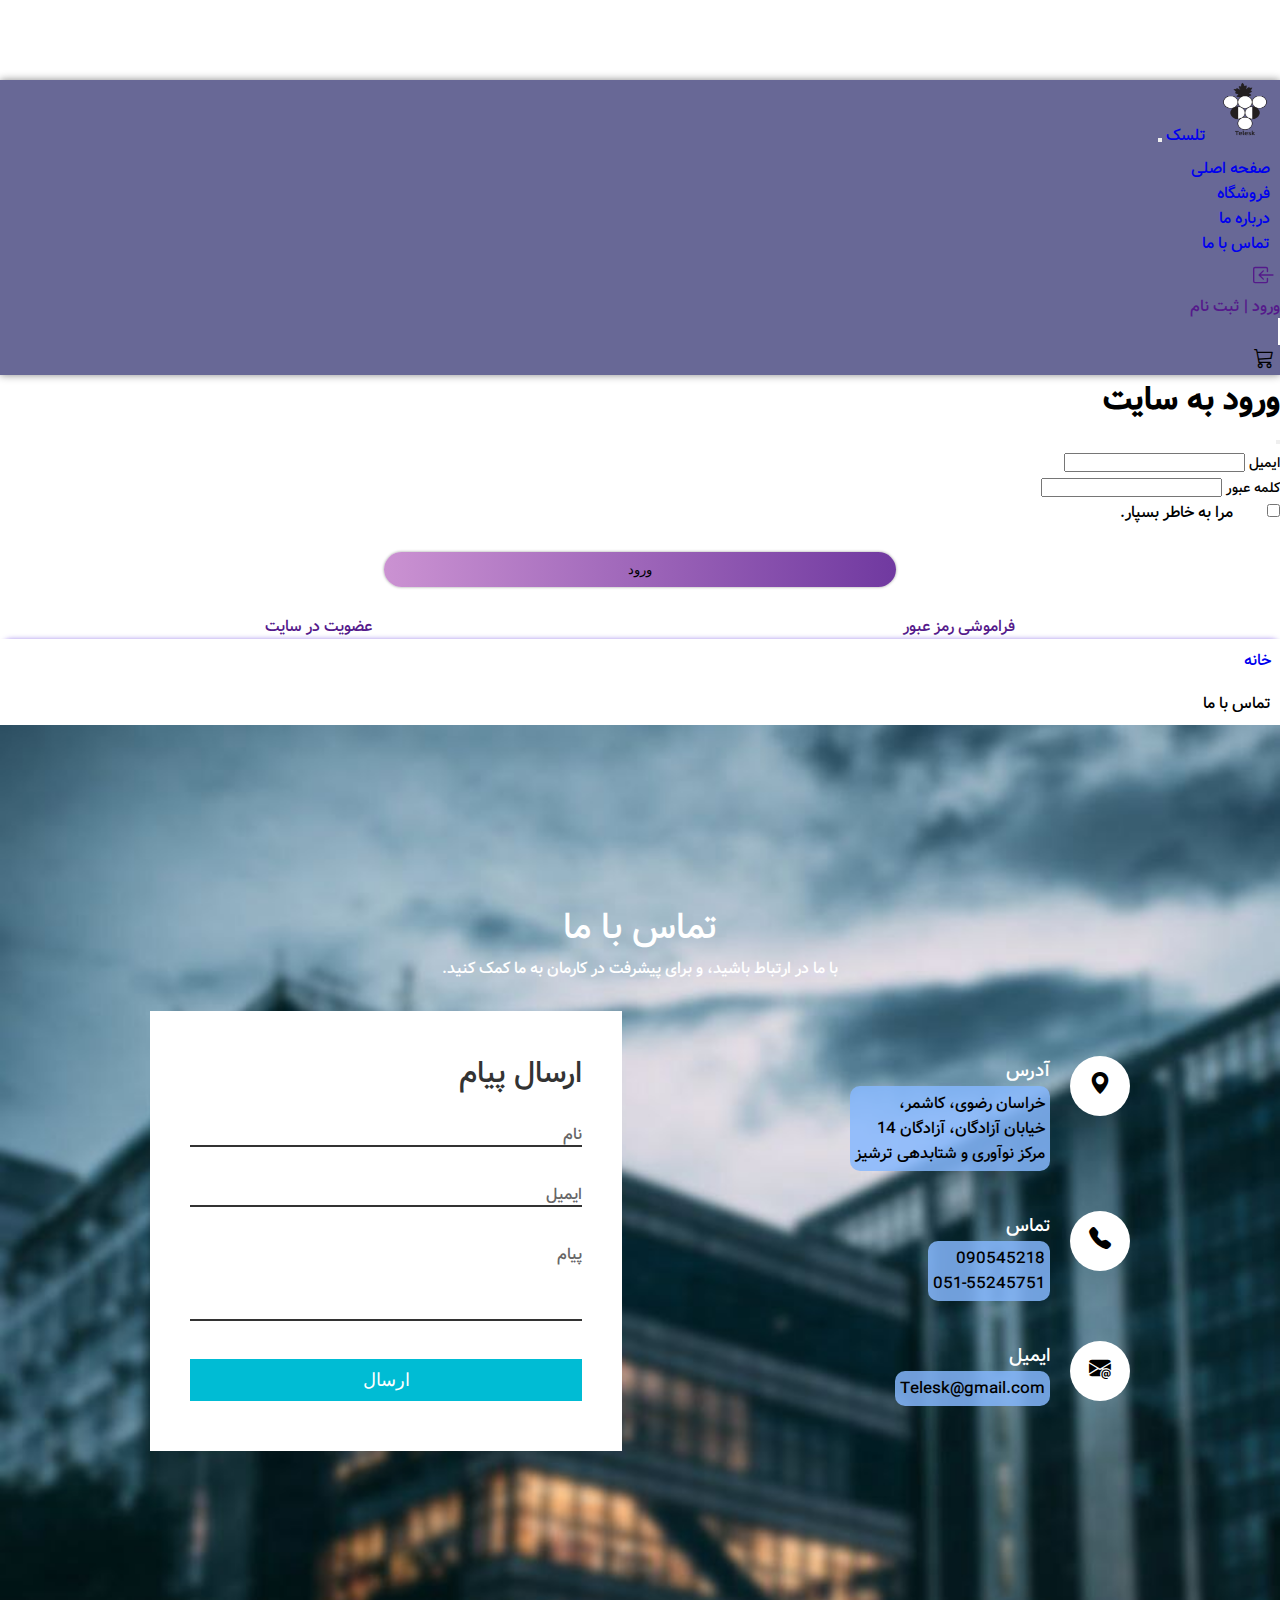
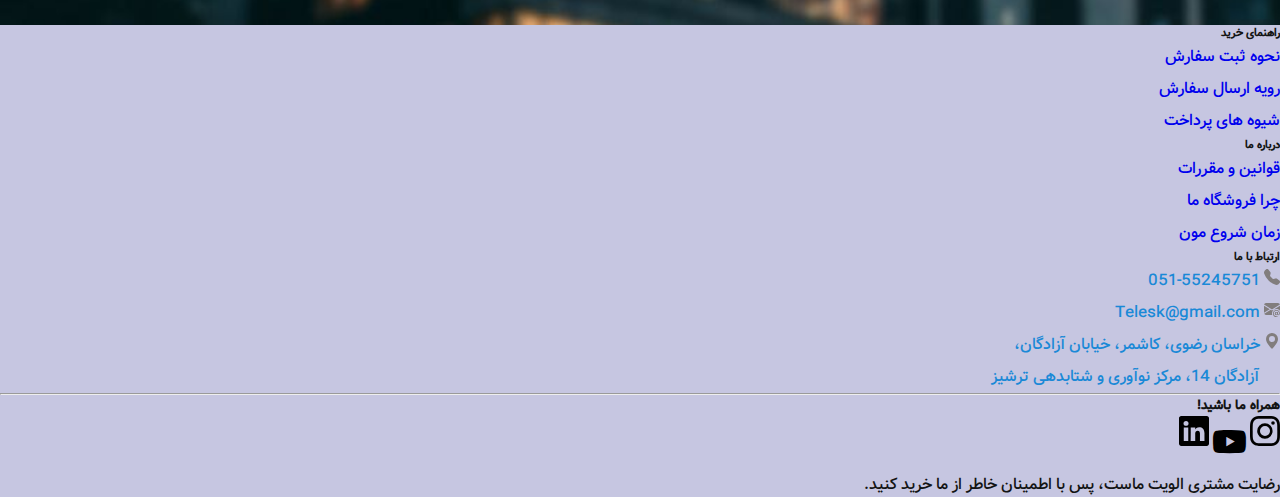
<file: contactform.html>
<!DOCTYPE html>
<html lang="en">
<head>
    <meta charset="UTF-8">
    <meta name="viewport" content="width=device-width, initial-scale=1.0">
    <title>تلسک - تماس با ما</title>
    <link rel="icon" type="image/x-icon" href="./img/favicon.ico">
    <link rel="stylesheet" href="./style/allstyle.css">
    <link rel="stylesheet" href="./style/login-form-modal.css">
    <link rel="stylesheet" href="./style/product-breadcrumb.css">
    <link rel="stylesheet" href="./style/contactform.css">
    
    <link href="https://cdn.jsdelivr.net/npm/bootstrap@5.3.2/dist/css/bootstrap.min.css"
    rel="stylesheet"
    integrity="sha384-T3c6CoIi6uLrA9TneNEoa7RxnatzjcDSCmG1MXxSR1GAsXEV/Dwwykc2MPK8M2HN"
    crossorigin="anonymous">

    <link rel="stylesheet"
    href="https://cdn.jsdelivr.net/npm/bootstrap-icons@1.11.1/font/bootstrap-icons.css">
</head>
<body>
  <!--header begin-->
  <header>
    <nav class="navbar fixed-top navbar-dark navbar-expand-lg scroll text-white">
      <div class="container-fluid">
        <img src="/img/logo-telesk.png" alt="" width="70px" height="60px">
        <a class="navbar-brand" href="#">تلسک</a>
        <button class="navbar-toggler" type="button" data-bs-toggle="collapse" data-bs-target="#navbarSupportedContent" aria-controls="navbarSupportedContent" aria-expanded="false" aria-label="Toggle navigation">
          <span class="navbar-toggler-icon"></span>
        </button>
        <div class="collapse navbar-collapse" id="navbarSupportedContent">
          <ul class="navbar-nav me-auto mb-2 mb-lg-0">
            <li class="nav-item">
              <a class="nav-link active text-white" aria-current="page" href="./index.html">صفحه اصلی</a>
            </li>
            <li class="nav-item">
              <a class="nav-link text-white" href="/store.html">فروشگاه</a>
            </li>
            <li class="nav-item">
              <a href="#" class="nav-link text-white">درباره ما</a>
            </li>
            <li class="nav-item">
              <a href="./contactform.html" class="nav-link text-white" aria-disabled="true">تماس با ما</a>
            </li>
          </ul>
  
          <div class="d-flex ai-center js-end">
            <!-- --- شروع ورود به سایت --- -->
            <a href="" class="btn text-white d-flex" data-bs-toggle="modal" data-bs-target="#login-form" id="login-peson">
              <div class="d-flex ai-center js-center relative grow-1 justify-content-center align-items-center">
                <div class="d-flex ml-2 my-1">
                  <svg xmlns="http://www.w3.org/2000/svg" width="22" height="22" fill="currentColor" class="bi bi-box-arrow-in-left" viewBox="0 0 16 16">
                    <path fill-rule="evenodd" d="M10 3.5a.5.5 0 0 0-.5-.5h-8a.5.5 0 0 0-.5.5v9a.5.5 0 0 0 .5.5h8a.5.5 0 0 0 .5-.5v-2a.5.5 0 0 1 1 0v2A1.5 1.5 0 0 1 9.5 14h-8A1.5 1.5 0 0 1 0 12.5v-9A1.5 1.5 0 0 1 1.5 2h8A1.5 1.5 0 0 1 11 3.5v2a.5.5 0 0 1-1 0v-2z"/>
                    <path fill-rule="evenodd" d="M4.146 8.354a.5.5 0 0 1 0-.708l3-3a.5.5 0 1 1 .708.708L5.707 7.5H14.5a.5.5 0 0 1 0 1H5.707l2.147 2.146a.5.5 0 0 1-.708.708l-3-3z"/>
                  </svg>
                </div>
                <div >ورود | ثبت نام</div>
              </div>
            </a>
            <!-- --- پایان ورود به سایت --- -->
            <!-- --- شروع پروفایل ---- -->
            <!-- <div class="my-2">
              <span class="bi bi-person-circle" style="font-size: 21px; vertical-align: -4px;"></span><span class="mx-2">زهرا قاسمیان</span>
            </div> -->
            <!-- --- پایان پروفایل ---- -->
            <span class="mx-3 hidden styles_line"></span>
            <div class="pos-relative d-flex flex-column">
              <i class="bi bi-cart3 border " id="cart-icon"></i>
            </div>
          </div> 
        </div>
      </div>
    </nav>
  
  <!-- Modal begin-->
  <div class="modal fade" id="login-form" tabindex="-1">
    <div class="modal-dialog modal-dialog-centered">
      <div class="modal-content">
        <div class="modal-header border border-0">
          <h1 class="modal-title fs-5" id="exampleModalLabel">ورود به سایت</h1>
          <button type="button" class="btn-close m-lg-0" data-bs-dismiss="modal"></button>
        </div>
        <div class="modal-body">
          <form>
            <div class="mb-3">
              <label for="exampleInputEmail1" class="form-label">ایمیل</label>
              <input type="email" class="form-control form-control-sm" id="exampleInputEmail1">
              <!-- <div id="emailHelp" class="form-text">We'll never share your email with anyone else.</div> -->
            </div>
            <div class="mb-3">
              <label for="exampleInputPassword1" class="form-label">کلمه عبور</label>
              <input type="password" class="form-control form-control-sm" id="exampleInputPassword1">
            </div>
            <div class="mb-3 form-check">
              <input type="checkbox" class="form-check-input" id="exampleCheck1">
              <label class="form-check-label" for="exampleCheck1">مرا به خاطر بسپار.</label>
            </div>
            <button type="submit" class="btn btn-success btn-sm btn-block mt-5">ورود</button>
          </form>
        </div>
        <div class="modal-footer ">
          <a href="">فراموشی رمز عبور</a>
          <a href="">عضویت در سایت</a>
          <!-- <button type="button" class="btn btn-secondary" data-bs-dismiss="modal">Close</button>
          <button type="button" class="btn btn-primary">Save changes</button> -->
        </div>
      </div>
    </div>
  </div>
  <!--modal end-->
  </header>
  <!--header end-->

  <!-- navbar-addres -->
  <div class="container my-5">
  <div class="row">
    <div class="col-sm-12">
      <nav style="--bs-breadcrumb-divider: '>';" aria-label="breadcrumb" class="navbar_address">
        <ol class="breadcrumb custom-breadcrumb">
          <li class="breadcrumb-item px-2"><a href="./index.html" class="px-0">خانه</a></li>
          <li class="breadcrumb-item active px-0" id="icon_breadcrumb" aria-current="page">تماس با ما</li>
        </ol>
      </nav>
    </div>
  </div>
  </div>

  <!-- section contact-form begin -->
  <section class="contact">
    <div class="content">
      <h2>تماس با ما</h2>
      <p>با ما در ارتباط باشید، و برای پیشرفت در کارمان به ما کمک کنید.</p>
    </div>
    <div class="container container-contact">
      <div class="contactInfo">
        <!-- address -->
        <div class="box">
          <div class="icon"><i class="bi bi-geo-alt-fill"></i></div>
          <div class="text">
            <h3>آدرس</h3>
            <p>خراسان رضوی، کاشمر، <br>خیابان آزادگان، آزادگان 14 <br>مرکز نوآوری و شتابدهی ترشیز</p>
          </div>
        </div>
        <!-- phone -->
        <div class="box">
          <div class="icon"><i class="bi bi-telephone-fill"></i></div>
          <div class="text">
            <h3>تماس</h3>
            <p>090545218 <br>051-55245751</p>
          </div>
        </div>
        <!-- email -->
        <div class="box">
          <div class="icon"><i class="bi bi-envelope-at-fill"></i></div>
          <div class="text">
            <h3>ایمیل</h3>
            <p>Telesk@gmail.com</p>
          </div>
        </div>
      </div>
      
      <div class="contactForm">
        <form action="">
          <h2>ارسال پیام</h2>
          <div class="inputBox">
            <input type="text" name="" required = 'required'>
            <span>نام</span>
          </div>

          <div class="inputBox">
            <input type="email" name="" required = 'required'>
            <span>ایمیل</span>
          </div>

          <div class="inputBox">
            <textarea name="" id="" cols="7" rows="4" required = 'required'></textarea>
            <span>پیام</span>
          </div>

          <div class="inputBox">
            <input type="submit" value="ارسال">
          </div>
        </form>
      </div>
    </div>
  </section>
  <!-- section contact-form end -->


  <!-- Footer Section Begin -->
  <footer class="footer mt-5 overflow-hidden" style="color: rgb(19, 20, 20); background-color: rgb(198, 198, 225);">
    <div class="container ">
        <div class="row pt-5">
            
            <div class="col-md-3 col-sm-6">
                <div class="footer__widget" id="footer"  >
                    <h6>راهنمای خرید</h6>
                    <ul>
                        <li><a href="#">نحوه ثبت سفارش</a></li>
                        <li><a href="#">رویه ارسال سفارش</a></li>
                        <li><a href="#">شیوه های پرداخت</a></li>
                        
                    </ul>
                </div>
            </div>
  
            <div class="col-md-3 col-sm-6">
              <div class="footer__widget" id="footer"  >
                  <h6>درباره ما</h6>
                  <ul>
                      <li><a href="#">قوانین و مقررات</a></li>
                      <li><a href="#">چرا فروشگاه ما</a></li>
                      <li><a href="#">زمان شروع مون</a></li>
                      
                  </ul>
              </div>
            </div>
  
          <div class="col-md-3 col-sm-6" id="ertebat">
            <div class="footer__widget" id="footer"  >
                <h6>ارتباط با ما</h6>
                <ul>
                    
  
                    <li class="phon">
                      <div class="location_phon_email">
                        <svg xmlns="http://www.w3.org/2000/svg" width="16" height="16" fill="currentColor" class="bi bi-telephone-fill color_icon" viewBox="0 0 16 16">
                          <path fill-rule="evenodd" d="M1.885.511a1.745 1.745 0 0 1 2.61.163L6.29 2.98c.329.423.445.974.315 1.494l-.547 2.19a.678.678 0 0 0 .178.643l2.457 2.457a.678.678 0 0 0 .644.178l2.189-.547a1.745 1.745 0 0 1 1.494.315l2.306 1.794c.829.645.905 1.87.163 2.611l-1.034 1.034c-.74.74-1.846 1.065-2.877.702a18.634 18.634 0 0 1-7.01-4.42 18.634 18.634 0 0 1-4.42-7.009c-.362-1.03-.037-2.137.703-2.877L1.885.511z"/>
                        </svg>
                        051-55245751
                      </div>
                    </li>
  
                    <li class="email">
                      <div class="location_phon_email">
                        <svg xmlns="http://www.w3.org/2000/svg" width="16" height="16" fill="currentColor" class="bi bi-envelope-at-fill color_icon" viewBox="0 0 16 16">
                          <path d="M2 2A2 2 0 0 0 .05 3.555L8 8.414l7.95-4.859A2 2 0 0 0 14 2H2Zm-2 9.8V4.698l5.803 3.546L0 11.801Zm6.761-2.97-6.57 4.026A2 2 0 0 0 2 14h6.256A4.493 4.493 0 0 1 8 12.5a4.49 4.49 0 0 1 1.606-3.446l-.367-.225L8 9.586l-1.239-.757ZM16 9.671V4.697l-5.803 3.546.338.208A4.482 4.482 0 0 1 12.5 8c1.414 0 2.675.652 3.5 1.671Z"/>
                          <path d="M15.834 12.244c0 1.168-.577 2.025-1.587 2.025-.503 0-1.002-.228-1.12-.648h-.043c-.118.416-.543.643-1.015.643-.77 0-1.259-.542-1.259-1.434v-.529c0-.844.481-1.4 1.26-1.4.585 0 .87.333.953.63h.03v-.568h.905v2.19c0 .272.18.42.411.42.315 0 .639-.415.639-1.39v-.118c0-1.277-.95-2.326-2.484-2.326h-.04c-1.582 0-2.64 1.067-2.64 2.724v.157c0 1.867 1.237 2.654 2.57 2.654h.045c.507 0 .935-.07 1.18-.18v.731c-.219.1-.643.175-1.237.175h-.044C10.438 16 9 14.82 9 12.646v-.214C9 10.36 10.421 9 12.485 9h.035c2.12 0 3.314 1.43 3.314 3.034v.21Zm-4.04.21v.227c0 .586.227.8.581.8.31 0 .564-.17.564-.743v-.367c0-.516-.275-.708-.572-.708-.346 0-.573.245-.573.791Z"/>
                        </svg>
                        Telesk@gmail.com
                      </div>
                    </li>
  
                    <li class="list_loction">
                      <div class="location_phon_email">
                        <svg xmlns="http://www.w3.org/2000/svg" width="16" height="16" fill="currentColor" class="bi bi-geo-alt-fill color_icon" viewBox="0 0 16 16">
                          <path d="M8 16s6-5.686 6-10A6 6 0 0 0 2 6c0 4.314 6 10 6 10zm0-7a3 3 0 1 1 0-6 3 3 0 0 1 0 6z"/>
                        </svg>
                          خراسان رضوی، کاشمر، خیابان آزادگان،
                          <p id="address"> آزادگان 14، مرکز نوآوری و شتابدهی ترشیز</p>
                      </div>
                    </li>
  
                    
                </ul>
            </div>
          </div>
        </div>
        <hr>
        
        <div class="row">
            <div class="col-lg-12 text-center m-3 text-align-center">
              <h5> همراه ما باشید!</h5>
                <div class="footer-logo p-2">
                  <!--instagram-->
                  <a href="#" style="color: black;">
                    <svg xmlns="http://www.w3.org/2000/svg" width="30" height="30" fill="currentColor" class="bi bi-instagram" viewBox="0 0 16 16">
                    <path d="M8 0C5.829 0 5.556.01 4.703.048 3.85.088 3.269.222 2.76.42a3.917 3.917 0 0 0-1.417.923A3.927 3.927 0 0 0 .42 2.76C.222 3.268.087 3.85.048 4.7.01 5.555 0 5.827 0 8.001c0 2.172.01 2.444.048 3.297.04.852.174 1.433.372 1.942.205.526.478.972.923 1.417.444.445.89.719 1.416.923.51.198 1.09.333 1.942.372C5.555 15.99 5.827 16 8 16s2.444-.01 3.298-.048c.851-.04 1.434-.174 1.943-.372a3.916 3.916 0 0 0 1.416-.923c.445-.445.718-.891.923-1.417.197-.509.332-1.09.372-1.942C15.99 10.445 16 10.173 16 8s-.01-2.445-.048-3.299c-.04-.851-.175-1.433-.372-1.941a3.926 3.926 0 0 0-.923-1.417A3.911 3.911 0 0 0 13.24.42c-.51-.198-1.092-.333-1.943-.372C10.443.01 10.172 0 7.998 0h.003zm-.717 1.442h.718c2.136 0 2.389.007 3.232.046.78.035 1.204.166 1.486.275.373.145.64.319.92.599.28.28.453.546.598.92.11.281.24.705.275 1.485.039.843.047 1.096.047 3.231s-.008 2.389-.047 3.232c-.035.78-.166 1.203-.275 1.485a2.47 2.47 0 0 1-.599.919c-.28.28-.546.453-.92.598-.28.11-.704.24-1.485.276-.843.038-1.096.047-3.232.047s-2.39-.009-3.233-.047c-.78-.036-1.203-.166-1.485-.276a2.478 2.478 0 0 1-.92-.598 2.48 2.48 0 0 1-.6-.92c-.109-.281-.24-.705-.275-1.485-.038-.843-.046-1.096-.046-3.233 0-2.136.008-2.388.046-3.231.036-.78.166-1.204.276-1.486.145-.373.319-.64.599-.92.28-.28.546-.453.92-.598.282-.11.705-.24 1.485-.276.738-.034 1.024-.044 2.515-.045v.002zm4.988 1.328a.96.96 0 1 0 0 1.92.96.96 0 0 0 0-1.92zm-4.27 1.122a4.109 4.109 0 1 0 0 8.217 4.109 4.109 0 0 0 0-8.217zm0 1.441a2.667 2.667 0 1 1 0 5.334 2.667 2.667 0 0 1 0-5.334z"/>
                  </svg>
                </a>
  
                  <!--youtube-->
                  <a href="#" class="mx-3" style="color: black;">
                    <i class="bi bi-youtube" style="font-size: 33px;"></i>
                </a>
                
                
                  <!--linkdin-->
                  <a href="#" style="color: black;">
                  <svg xmlns="http://www.w3.org/2000/svg" width="30" height="30" fill="currentColor" class="bi bi-linkedin" viewBox="0 0 16 16">
                    <path d="M0 1.146C0 .513.526 0 1.175 0h13.65C15.474 0 16 .513 16 1.146v13.708c0 .633-.526 1.146-1.175 1.146H1.175C.526 16 0 15.487 0 14.854V1.146zm4.943 12.248V6.169H2.542v7.225h2.401zm-1.2-8.212c.837 0 1.358-.554 1.358-1.248-.015-.709-.52-1.248-1.342-1.248-.822 0-1.359.54-1.359 1.248 0 .694.521 1.248 1.327 1.248h.016zm4.908 8.212V9.359c0-.216.016-.432.08-.586.173-.431.568-.878 1.232-.878.869 0 1.216.662 1.216 1.634v3.865h2.401V9.25c0-2.22-1.184-3.252-2.764-3.252-1.274 0-1.845.7-2.165 1.193v.025h-.016a5.54 5.54 0 0 1 .016-.025V6.169h-2.4c.03.678 0 7.225 0 7.225h2.4z"/>
                  </svg>
                </a>
  
                    <p class="pt-3 pb-0"> رضایت مشتری الویت ماست، پس با اطمینان خاطر از ما خرید کنید.</p>
                </div>
            </div>
        </div>  
    </div>
    </footer>
    <!-- Footer Section End -->

  <!-- script begin -->
  <script src="https://cdn.jsdelivr.net/npm/bootstrap@5.3.2/dist/js/bootstrap.bundle.min.js" integrity="sha384-C6RzsynM9kWDrMNeT87bh95OGNyZPhcTNXj1NW7RuBCsyN/o0jlpcV8Qyq46cDfL" crossorigin="anonymous">
  </script>

  <script src="https://cdn.jsdelivr.net/npm/@popperjs/core@2.11.8/dist/umd/popper.min.js" integrity="sha384-I7E8VVD/ismYTF4hNIPjVp/Zjvgyol6VFvRkX/vR+Vc4jQkC+hVqc2pM8ODewa9r" crossorigin="anonymous">
  </script>
  <!-- script end -->
</body>
</html>
</file>
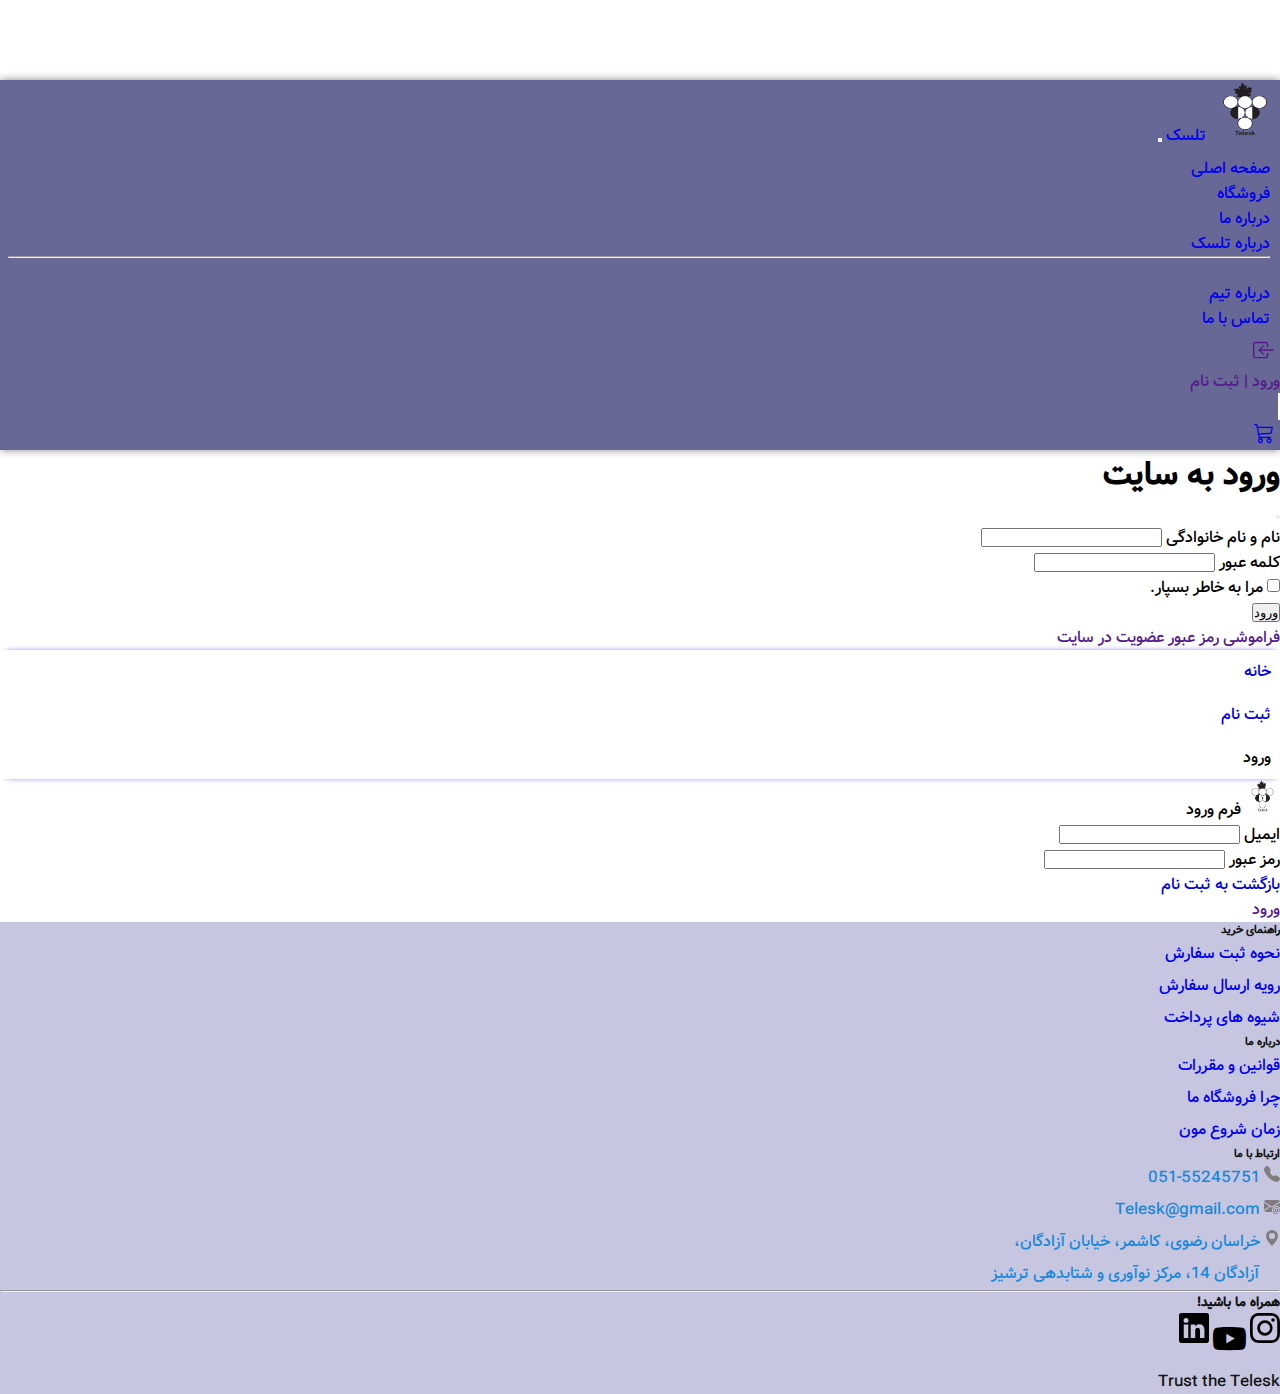
<file: loginPage.html>
<!DOCTYPE html>
<html lang="fa" dir="rtl">
<head>
    <meta charset="UTF-8">
    <meta name="viewport" content="width=device-width, initial-scale=1.0">
    <title>تلسک - ثبت نام</title>
    <link rel="icon" type="image/x-icon" href="./img/favicon.ico">

    <link rel="stylesheet" href="./style/allstyle.css">
    <link rel="stylesheet" href="./style/product-breadcrumb.css">

    <link href="https://cdn.jsdelivr.net/npm/bootstrap@5.3.2/dist/css/bootstrap.min.css" rel="stylesheet"
    integrity="sha384-T3c6CoIi6uLrA9TneNEoa7RxnatzjcDSCmG1MXxSR1GAsXEV/Dwwykc2MPK8M2HN" crossorigin="anonymous">

    <link rel="stylesheet"
    href="https://cdn.jsdelivr.net/npm/bootstrap-icons@1.11.1/font/bootstrap-icons.css">
</head>
<body>
    <!--header begin-->
<header>
    <nav class="navbar fixed-top navbar-dark navbar-expand-lg scroll text-white">
      <div class="container-fluid">
        <img src="/img/logo-telesk.png" alt="" width="70px" height="60px">
        <a class="navbar-brand" href="#">تلسک</a>
        <button class="navbar-toggler" type="button" data-bs-toggle="collapse" data-bs-target="#navbarSupportedContent" aria-controls="navbarSupportedContent" aria-expanded="false" aria-label="Toggle navigation">
          <span class="navbar-toggler-icon"></span>
        </button>
        <div class="collapse navbar-collapse" id="navbarSupportedContent">
          <ul class="navbar-nav me-auto mb-2 mb-lg-0">
            <li class="nav-item">
              <a class="nav-link active text-white" aria-current="page" href="/index.html">صفحه اصلی</a>
            </li>
            <li class="nav-item">
              <a class="nav-link text-white" href="/store.html">فروشگاه</a>
            </li>
            <li class="nav-item dropdown">
              <a class="nav-link dropdown-toggle text-white" href="#" role="button" data-bs-toggle="dropdown" aria-expanded="false">
                درباره ما
              </a>
              <ul class="dropdown-menu">
                <li><a class="dropdown-item" href="#">درباره تلسک</a></li>
                <li><hr class="dropdown-divider"></li>
                <li><a class="dropdown-item" href="#">درباره تیم</a></li>
              </ul>
            </li>
            <li>
              <a href="./contactform.html" class="nav-link text-white">تماس با ما</a>
            </li>
          </ul>
  
          <div class="d-flex ai-center js-end">
            <!-- --- شروع ورود به سایت --- -->
            <a href="" class="btn text-white d-flex" data-bs-toggle="modal" data-bs-target="#login-form" id="login-peson">
              <div class="d-flex ai-center js-center relative grow-1 justify-content-center align-items-center">
                <div class="d-flex ml-2 my-1">
                  <svg xmlns="http://www.w3.org/2000/svg" width="22" height="22" fill="currentColor" class="bi bi-box-arrow-in-left" viewBox="0 0 16 16">
                    <path fill-rule="evenodd" d="M10 3.5a.5.5 0 0 0-.5-.5h-8a.5.5 0 0 0-.5.5v9a.5.5 0 0 0 .5.5h8a.5.5 0 0 0 .5-.5v-2a.5.5 0 0 1 1 0v2A1.5 1.5 0 0 1 9.5 14h-8A1.5 1.5 0 0 1 0 12.5v-9A1.5 1.5 0 0 1 1.5 2h8A1.5 1.5 0 0 1 11 3.5v2a.5.5 0 0 1-1 0v-2z"/>
                    <path fill-rule="evenodd" d="M4.146 8.354a.5.5 0 0 1 0-.708l3-3a.5.5 0 1 1 .708.708L5.707 7.5H14.5a.5.5 0 0 1 0 1H5.707l2.147 2.146a.5.5 0 0 1-.708.708l-3-3z"/>
                  </svg>
                </div>
                <div >ورود | ثبت نام</div>
              </div>
            </a>
            <!-- --- پایان ورود به سایت --- -->
            <!-- --- شروع پروفایل ---- -->
            <!-- <div class="my-2">
              <span class="bi bi-person-circle" style="font-size: 21px; vertical-align: -4px;"></span><span class="mx-2">زهرا قاسمیان</span>
            </div> -->
            <!-- --- پایان پروفایل ---- -->
            <span class="mx-3 hidden styles_line"></span>
            <div class="pos-relative d-flex flex-column mt-2">
              <a href="./details.html" class="text-white"><i class="bi bi-cart3 border " id="cart-icon"></i></a>
            </div>
          </div> 
        </div>
      </div>
    </nav>
  
  <!-- Modal begin-->
  <div class="modal fade" id="login-form" tabindex="-1">
    <div class="modal-dialog modal-dialog-centered">
      <div class="modal-content">
        <div class="modal-header border border-0">
          <h1 class="modal-title fs-5" id="exampleModalLabel">ورود به سایت</h1>
          <button type="button" class="btn-close m-lg-0" data-bs-dismiss="modal"></button>
        </div>
        <div class="modal-body">
          <form>
            <!-- <div class="mb-3">
              <label for="exampleInputEmail1" class="form-label">ایمیل</label>
              <input type="email" class="form-control form-control-sm" id="exampleInputEmail1">
            </div> -->
            <div class="mb-3">
              <label for="exampleInputName" class="form-label">نام و نام خانوادگی</label>
              <input type="text" class="form-control form-control-sm" id="exampleInputName">
            </div>
            <div class="mb-3">
              <label for="exampleInputPassword1" class="form-label">کلمه عبور</label>
              <input type="password" class="form-control form-control-sm" id="exampleInputPassword1">
            </div>
            <div class="mb-3 form-check">
              <input type="checkbox" class="form-check-input" id="exampleCheck1">
              <label class="form-check-label" for="exampleCheck1">مرا به خاطر بسپار.</label>
            </div>
            <button type="submit" class="btn btn-success btn-sm btn-block mt-5">ورود</button>
          </form>
        </div>
        <div class="modal-footer ">
          <a href="">فراموشی رمز عبور</a>
          <a href="">عضویت در سایت</a>
          <!-- <button type="button" class="btn btn-secondary" data-bs-dismiss="modal">Close</button>
          <button type="button" class="btn btn-primary">Save changes</button> -->
        </div>
      </div>
    </div>
  </div>
  <!--modal end-->
  </header>
  <!--header end-->
  
  <!-- navbar-addres -->
  <div class="container my-5">
    <div class="row">
      <div class="col-sm-12 bg-white">
        <nav style="--bs-breadcrumb-divider: '>';" aria-label="breadcrumb" class="navbar_address">
          <ol class="breadcrumb custom-breadcrumb">
            <li class="breadcrumb-item px-2"><a href="./index.html" class="px-0">خانه</a></li>
            <li class="breadcrumb-item px-2"><a href="./registerPage.html" class="px-0">ثبت نام</a></li>
            <li class="breadcrumb-item active px-0" id="icon_breadcrumb" aria-current="page">ورود</li>
          </ol>
        </nav>
      </div>
    </div>
  </div>

  <!-- section begin -->
  <section class="section-buy">
    <div class="container container-buy mt-3 d-flex justify-content-center">
      <div class="sefareshForm bg-body-tertiary mb-5 shadow" style="width: 40%;">
        <div class="my-2 py-2 border-bottom h5">
          <img src="./img/logo-telesk.png" style="width: 35px; height: 35px;" alt="">
          <span class="my-5 py-2 ">فرم ورود</span>
        </div>
          <form class="px-5">
            <!-- <div class="mb-3 pt-3">
              <label for="exampleInputFirstname" class="form-label">نام</label>
              <input type="text" class="form-control" id="exampleInputFirstname">
            </div> -->
            
            <div class="mb-3">
              <label for="exampleInputEmailorPhone" class="form-label">ایمیل</label>
              <input type="email" class="form-control" id="exampleInputEmailorPhone">
            </div>
            
            <div class="mb-3">
              <label for="exampleInputAddress" class="form-label">رمز عبور</label>
              <input type="password" class="form-control" id="exampleInputAddress">
            </div>
            
          </form>
          <!-- button begin -->
          <div class="container px-5">
            <div class="row">
              <div class="inputBoxBuy col-sm-6  my-3">
                <a href="./registerPage.html" class="btn-submit bg-primary-subtle btn-buy border-0 rounded text-dark py-2" type="submit" name=""  style="height: 40px; width: 100%;text-align: center;">بازگشت به ثبت نام</a>
              </div>
  
              <div class="inputBoxgostore col-sm-6 my-3 sm-auto">
                <a href="" class=" btn-submit btn-send border-0 rounded bg-dark-subtle  text-dark pt-2" type="submit" name="" style=" height: 40px;width: 100%;text-align: center; "> ورود</a>
              </div>
            </div>
          </div>
          
      </div> 
    </div>
  </section>
  <!-- section end -->

    

    <!-- Footer Section Begin -->
  <footer class="footer mt-5 overflow-hidden" style="color: rgb(19, 20, 20); background-color: rgb(198, 198, 225);">
    <div class="container ">
        <div class="row pt-5">
            
            <div class="col-md-3 col-sm-6">
                <div class="footer__widget" id="footer"  >
                    <h6>راهنمای خرید</h6>
                    <ul>
                        <li><a href="#">نحوه ثبت سفارش</a></li>
                        <li><a href="#">رویه ارسال سفارش</a></li>
                        <li><a href="#">شیوه های پرداخت</a></li>
                        
                    </ul>
                </div>
            </div>
  
            <div class="col-md-3 col-sm-6">
              <div class="footer__widget" id="footer"  >
                  <h6>درباره ما</h6>
                  <ul>
                      <li><a href="#">قوانین و مقررات</a></li>
                      <li><a href="#">چرا فروشگاه ما</a></li>
                      <li><a href="#">زمان شروع مون</a></li>
                      
                  </ul>
              </div>
            </div>
  
          <div class="col-md-3 col-sm-6" id="ertebat">
            <div class="footer__widget" id="footer"  >
                <h6>ارتباط با ما</h6>
                <ul>
                    
  
                    <li class="phon">
                      <div class="location_phon_email">
                        <svg xmlns="http://www.w3.org/2000/svg" width="16" height="16" fill="currentColor" class="bi bi-telephone-fill color_icon" viewBox="0 0 16 16">
                          <path fill-rule="evenodd" d="M1.885.511a1.745 1.745 0 0 1 2.61.163L6.29 2.98c.329.423.445.974.315 1.494l-.547 2.19a.678.678 0 0 0 .178.643l2.457 2.457a.678.678 0 0 0 .644.178l2.189-.547a1.745 1.745 0 0 1 1.494.315l2.306 1.794c.829.645.905 1.87.163 2.611l-1.034 1.034c-.74.74-1.846 1.065-2.877.702a18.634 18.634 0 0 1-7.01-4.42 18.634 18.634 0 0 1-4.42-7.009c-.362-1.03-.037-2.137.703-2.877L1.885.511z"/>
                        </svg>
                        051-55245751
                      </div>
                    </li>
  
                    <li class="email">
                      <div class="location_phon_email">
                        <svg xmlns="http://www.w3.org/2000/svg" width="16" height="16" fill="currentColor" class="bi bi-envelope-at-fill color_icon" viewBox="0 0 16 16">
                          <path d="M2 2A2 2 0 0 0 .05 3.555L8 8.414l7.95-4.859A2 2 0 0 0 14 2H2Zm-2 9.8V4.698l5.803 3.546L0 11.801Zm6.761-2.97-6.57 4.026A2 2 0 0 0 2 14h6.256A4.493 4.493 0 0 1 8 12.5a4.49 4.49 0 0 1 1.606-3.446l-.367-.225L8 9.586l-1.239-.757ZM16 9.671V4.697l-5.803 3.546.338.208A4.482 4.482 0 0 1 12.5 8c1.414 0 2.675.652 3.5 1.671Z"/>
                          <path d="M15.834 12.244c0 1.168-.577 2.025-1.587 2.025-.503 0-1.002-.228-1.12-.648h-.043c-.118.416-.543.643-1.015.643-.77 0-1.259-.542-1.259-1.434v-.529c0-.844.481-1.4 1.26-1.4.585 0 .87.333.953.63h.03v-.568h.905v2.19c0 .272.18.42.411.42.315 0 .639-.415.639-1.39v-.118c0-1.277-.95-2.326-2.484-2.326h-.04c-1.582 0-2.64 1.067-2.64 2.724v.157c0 1.867 1.237 2.654 2.57 2.654h.045c.507 0 .935-.07 1.18-.18v.731c-.219.1-.643.175-1.237.175h-.044C10.438 16 9 14.82 9 12.646v-.214C9 10.36 10.421 9 12.485 9h.035c2.12 0 3.314 1.43 3.314 3.034v.21Zm-4.04.21v.227c0 .586.227.8.581.8.31 0 .564-.17.564-.743v-.367c0-.516-.275-.708-.572-.708-.346 0-.573.245-.573.791Z"/>
                        </svg>
                        Telesk@gmail.com
                      </div>
                    </li>
  
                    <li class="list_loction">
                      <div class="location_phon_email">
                        <svg xmlns="http://www.w3.org/2000/svg" width="16" height="16" fill="currentColor" class="bi bi-geo-alt-fill color_icon" viewBox="0 0 16 16">
                          <path d="M8 16s6-5.686 6-10A6 6 0 0 0 2 6c0 4.314 6 10 6 10zm0-7a3 3 0 1 1 0-6 3 3 0 0 1 0 6z"/>
                        </svg>
                          خراسان رضوی، کاشمر، خیابان آزادگان،
                          <p id="address"> آزادگان 14، مرکز نوآوری و شتابدهی ترشیز</p>
                      </div>
                    </li>
  
                    
                </ul>
            </div>
          </div>
        </div>
        <hr>
  
        
        <div class="row">
            <div class="col-lg-12 text-center m-3 text-align-center">
              <h5> همراه ما باشید!</h5>
                <div class="footer-logo p-2">
                  <!--instagram-->
                  <a href="#" style="color: black;">
                    <svg xmlns="http://www.w3.org/2000/svg" width="30" height="30" fill="currentColor" class="bi bi-instagram" viewBox="0 0 16 16">
                    <path d="M8 0C5.829 0 5.556.01 4.703.048 3.85.088 3.269.222 2.76.42a3.917 3.917 0 0 0-1.417.923A3.927 3.927 0 0 0 .42 2.76C.222 3.268.087 3.85.048 4.7.01 5.555 0 5.827 0 8.001c0 2.172.01 2.444.048 3.297.04.852.174 1.433.372 1.942.205.526.478.972.923 1.417.444.445.89.719 1.416.923.51.198 1.09.333 1.942.372C5.555 15.99 5.827 16 8 16s2.444-.01 3.298-.048c.851-.04 1.434-.174 1.943-.372a3.916 3.916 0 0 0 1.416-.923c.445-.445.718-.891.923-1.417.197-.509.332-1.09.372-1.942C15.99 10.445 16 10.173 16 8s-.01-2.445-.048-3.299c-.04-.851-.175-1.433-.372-1.941a3.926 3.926 0 0 0-.923-1.417A3.911 3.911 0 0 0 13.24.42c-.51-.198-1.092-.333-1.943-.372C10.443.01 10.172 0 7.998 0h.003zm-.717 1.442h.718c2.136 0 2.389.007 3.232.046.78.035 1.204.166 1.486.275.373.145.64.319.92.599.28.28.453.546.598.92.11.281.24.705.275 1.485.039.843.047 1.096.047 3.231s-.008 2.389-.047 3.232c-.035.78-.166 1.203-.275 1.485a2.47 2.47 0 0 1-.599.919c-.28.28-.546.453-.92.598-.28.11-.704.24-1.485.276-.843.038-1.096.047-3.232.047s-2.39-.009-3.233-.047c-.78-.036-1.203-.166-1.485-.276a2.478 2.478 0 0 1-.92-.598 2.48 2.48 0 0 1-.6-.92c-.109-.281-.24-.705-.275-1.485-.038-.843-.046-1.096-.046-3.233 0-2.136.008-2.388.046-3.231.036-.78.166-1.204.276-1.486.145-.373.319-.64.599-.92.28-.28.546-.453.92-.598.282-.11.705-.24 1.485-.276.738-.034 1.024-.044 2.515-.045v.002zm4.988 1.328a.96.96 0 1 0 0 1.92.96.96 0 0 0 0-1.92zm-4.27 1.122a4.109 4.109 0 1 0 0 8.217 4.109 4.109 0 0 0 0-8.217zm0 1.441a2.667 2.667 0 1 1 0 5.334 2.667 2.667 0 0 1 0-5.334z"/>
                  </svg>
                </a>
  
                  <!--youtube-->
                  <a href="#" class="mx-3" style="color: black;">
                    <i class="bi bi-youtube" style="font-size: 33px;"></i>
                </a>
                
                
                  <!--linkdin-->
                  <a href="#" style="color: black;">
                  <svg xmlns="http://www.w3.org/2000/svg" width="30" height="30" fill="currentColor" class="bi bi-linkedin" viewBox="0 0 16 16">
                    <path d="M0 1.146C0 .513.526 0 1.175 0h13.65C15.474 0 16 .513 16 1.146v13.708c0 .633-.526 1.146-1.175 1.146H1.175C.526 16 0 15.487 0 14.854V1.146zm4.943 12.248V6.169H2.542v7.225h2.401zm-1.2-8.212c.837 0 1.358-.554 1.358-1.248-.015-.709-.52-1.248-1.342-1.248-.822 0-1.359.54-1.359 1.248 0 .694.521 1.248 1.327 1.248h.016zm4.908 8.212V9.359c0-.216.016-.432.08-.586.173-.431.568-.878 1.232-.878.869 0 1.216.662 1.216 1.634v3.865h2.401V9.25c0-2.22-1.184-3.252-2.764-3.252-1.274 0-1.845.7-2.165 1.193v.025h-.016a5.54 5.54 0 0 1 .016-.025V6.169h-2.4c.03.678 0 7.225 0 7.225h2.4z"/>
                  </svg>
                </a>
  
                <p class="pt-3 pb-0">Trust the Telesk</p>
                </div>
            </div>
        </div>  
    </div>
  </footer>
  <!-- Footer Section End -->

<script src="https://cdn.jsdelivr.net/npm/bootstrap@5.3.2/dist/js/bootstrap.bundle.min.js" integrity="sha384-C6RzsynM9kWDrMNeT87bh95OGNyZPhcTNXj1NW7RuBCsyN/o0jlpcV8Qyq46cDfL" crossorigin="anonymous">
</script>

<script src="https://cdn.jsdelivr.net/npm/@popperjs/core@2.11.8/dist/umd/popper.min.js" integrity="sha384-I7E8VVD/ismYTF4hNIPjVp/Zjvgyol6VFvRkX/vR+Vc4jQkC+hVqc2pM8ODewa9r" crossorigin="anonymous">
</script>
</body>
</html>
</file>
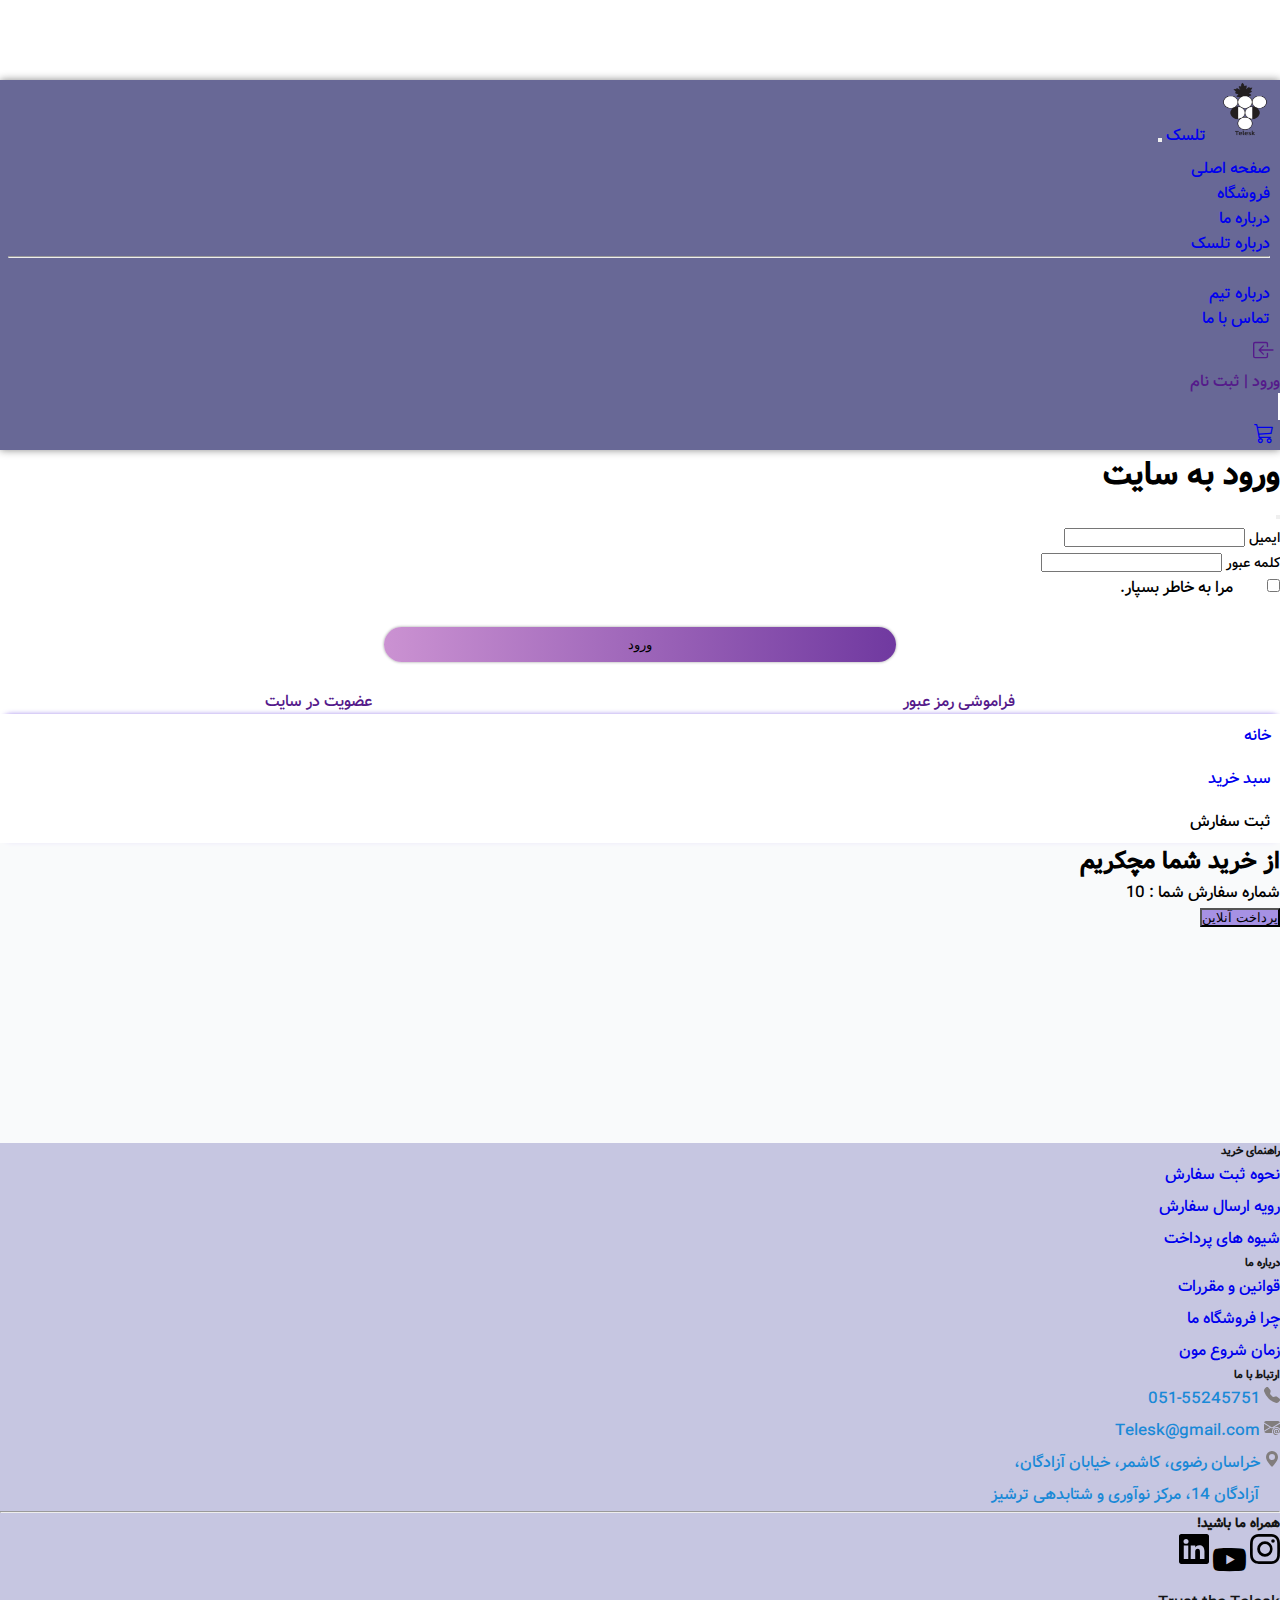
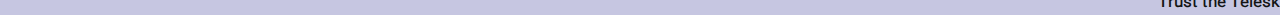
<file: order-details.html>
<!DOCTYPE html>
<html lang="en">
<head>
    <meta charset="UTF-8">
    <meta name="viewport" content="width=device-width, initial-scale=1.0">
    <title>تلسک - جزئیات سبد خرید</title>
    <link rel="icon" type="image/x-icon" href="./img/favicon.ico">
    <link rel="stylesheet" href="./style/allstyle.css">
    <link rel="stylesheet" href="./style/login-form-modal.css">
    <link rel="stylesheet" href="./style/product-breadcrumb.css">

    <link href="https://cdn.jsdelivr.net/npm/bootstrap@5.3.2/dist/css/bootstrap.min.css"
    rel="stylesheet"
    integrity="sha384-T3c6CoIi6uLrA9TneNEoa7RxnatzjcDSCmG1MXxSR1GAsXEV/Dwwykc2MPK8M2HN"
    crossorigin="anonymous">

    <link rel="stylesheet"
    href="https://cdn.jsdelivr.net/npm/bootstrap-icons@1.11.1/font/bootstrap-icons.css">
</head>
<body>
      <!--header begin-->
  <header>
    <nav class="navbar fixed-top navbar-dark navbar-expand-lg scroll text-white">
      <div class="container-fluid">
        <img src="/img/logo-telesk.png" alt="" width="70px" height="60px">
        <a class="navbar-brand" href="#">تلسک</a>
        <button class="navbar-toggler" type="button" data-bs-toggle="collapse" data-bs-target="#navbarSupportedContent" aria-controls="navbarSupportedContent" aria-expanded="false" aria-label="Toggle navigation">
          <span class="navbar-toggler-icon"></span>
        </button>
        <div class="collapse navbar-collapse" id="navbarSupportedContent">
          <ul class="navbar-nav me-auto mb-2 mb-lg-0">
            <li class="nav-item">
              <a class="nav-link active text-white" aria-current="page" href="#">صفحه اصلی</a>
            </li>
            <li class="nav-item">
              <a class="nav-link text-white" href="/store.html">فروشگاه</a>
            </li>
            <li class="nav-item dropdown">
              <a class="nav-link dropdown-toggle text-white" href="#" role="button" data-bs-toggle="dropdown" aria-expanded="false">
                درباره ما
              </a>
              <ul class="dropdown-menu">
                <li><a class="dropdown-item" href="#">درباره تلسک</a></li>
                <li><hr class="dropdown-divider"></li>
                <li><a class="dropdown-item" href="#">درباره تیم</a></li>
              </ul>
            </li>
            <li>
              <a href="./contactform.html" class="nav-link text-white">تماس با ما</a>
            </li>
          </ul>
  
          <div class="d-flex ai-center js-end">
            <!-- --- شروع ورود به سایت --- -->
            <a href="" class="btn text-white d-flex" data-bs-toggle="modal" data-bs-target="#login-form" id="login-peson">
              <div class="d-flex ai-center js-center relative grow-1 justify-content-center align-items-center">
                <div class="d-flex ml-2 my-1">
                  <svg xmlns="http://www.w3.org/2000/svg" width="22" height="22" fill="currentColor" class="bi bi-box-arrow-in-left" viewBox="0 0 16 16">
                    <path fill-rule="evenodd" d="M10 3.5a.5.5 0 0 0-.5-.5h-8a.5.5 0 0 0-.5.5v9a.5.5 0 0 0 .5.5h8a.5.5 0 0 0 .5-.5v-2a.5.5 0 0 1 1 0v2A1.5 1.5 0 0 1 9.5 14h-8A1.5 1.5 0 0 1 0 12.5v-9A1.5 1.5 0 0 1 1.5 2h8A1.5 1.5 0 0 1 11 3.5v2a.5.5 0 0 1-1 0v-2z"/>
                    <path fill-rule="evenodd" d="M4.146 8.354a.5.5 0 0 1 0-.708l3-3a.5.5 0 1 1 .708.708L5.707 7.5H14.5a.5.5 0 0 1 0 1H5.707l2.147 2.146a.5.5 0 0 1-.708.708l-3-3z"/>
                  </svg>
                </div>
                <div >ورود | ثبت نام</div>
              </div>
            </a>
            <!-- --- پایان ورود به سایت --- -->
            <!-- --- شروع پروفایل ---- -->
            <!-- <div class="my-2">
              <span class="bi bi-person-circle" style="font-size: 21px; vertical-align: -4px;"></span><span class="mx-2">زهرا قاسمیان</span>
            </div> -->
            <!-- --- پایان پروفایل ---- -->
            <span class="mx-3 hidden styles_line"></span>
            <div class="pos-relative d-flex flex-column mt-2">
                <a href="./details.html" class="text-white"><i class="bi bi-cart3 border " id="cart-icon"></i></a>
            </div>
          </div> 
        </div>
      </div>
  
      <!-- cart -->
      <!-- <div class="cart">
        <h4 class="cart-title mt-5 pb-3 text-center text-dark">سبد خرید</h4>
        // content 
        <div class="cart-content">
  
            <div class="cart-box my-3">
                <img src="./img/product/tak/telesk-bluetooth01.jpg" alt="" class="cart-img p-1">
                <div class="detail-box">
                    <div class="cart-product-title text-dark">ماژول بلوتوث</div>
                    <div class="cart-price text-dark">130000 تومان</div>
                    <input type="number" value="1" class="cart-quantity">
                </div>
                remove cart
                <i class="bi bi-x-circle-fill cart-remove"></i>
            </div>
        </div>
        // total 
        <div class="total mt-1 pt-2">
            <div class="total-title">جمع کل : </div>
            <div class="total-price mx-2">0 تومان</div>
        </div>
        // buy button  
        <button type="button" class="btn btn-buy">تایید نهایی خرید</button>
        // cart close 
        <i class="bi bi-x" id="close-cart"></i>
        <img src="./img/logo-telesk.png" alt="" id="icon-telesk">
      </div> -->
    </nav>
  
  <!-- Modal begin-->
  <div class="modal fade" id="login-form" tabindex="-1">
    <div class="modal-dialog modal-dialog-centered">
      <div class="modal-content">
        <div class="modal-header border border-0">
          <h1 class="modal-title fs-5" id="exampleModalLabel">ورود به سایت</h1>
          <button type="button" class="btn-close m-lg-0" data-bs-dismiss="modal"></button>
        </div>
        <div class="modal-body">
          <form>
            <div class="mb-3">
              <label for="exampleInputEmail1" class="form-label">ایمیل</label>
              <input type="email" class="form-control form-control-sm" id="exampleInputEmail1">
              <!-- <div id="emailHelp" class="form-text">We'll never share your email with anyone else.</div> -->
            </div>
            <div class="mb-3">
              <label for="exampleInputPassword1" class="form-label">کلمه عبور</label>
              <input type="password" class="form-control form-control-sm" id="exampleInputPassword1">
            </div>
            <div class="mb-3 form-check">
              <input type="checkbox" class="form-check-input" id="exampleCheck1">
              <label class="form-check-label" for="exampleCheck1">مرا به خاطر بسپار.</label>
            </div>
            <button type="submit" class="btn btn-success btn-sm btn-block mt-5">ورود</button>
          </form>
        </div>
        <div class="modal-footer ">
          <a href="">فراموشی رمز عبور</a>
          <a href="">عضویت در سایت</a>
          <!-- <button type="button" class="btn btn-secondary" data-bs-dismiss="modal">Close</button>
          <button type="button" class="btn btn-primary">Save changes</button> -->
        </div>
      </div>
    </div>
  </div>
  <!--modal end-->
  </header>
  <!--header end-->

  <!-- begin -->
<!-- navbar-addres -->
<div class="container my-5">
  <div class="row">
    <div class="col-sm-12">
      <nav style="--bs-breadcrumb-divider: '>';" aria-label="breadcrumb" class="navbar_address">
        <ol class="breadcrumb custom-breadcrumb">
          <li class="breadcrumb-item px-2"><a href="./index.html" class="px-0">خانه</a></li>
          <li class="breadcrumb-item px-2"><a href="./details.html" class="px-0">سبد خرید</a></li>
            <li class="breadcrumb-item active px-0" id="icon_breadcrumb" aria-current="page">ثبت سفارش</li>

        </ol>
      </nav>
    </div>
  </div>
</div>


<!-- SECTION -->
<div class="section">
    <!--container -->
    <div class="container">
        <!-- row -->
        <div class="row">
            <!--Order Details -->
            <div class="col-md-12 order-details border" style="height: 300px; background-color: #f8f9fad6;">
                <div class="section-title text-center">
                    <h2 class="title m-4">از خرید شما مچکریم </h2>
                </div>
                <div class="order-summary">
                    <p class="mx-3 mb-0"> شماره سفارش شما : 10</p>
                    </div>
                        <form action="." method="post">
                          <button class="order-submit py-2 border rounded-2 m-3 px-2" style="background: #8769dcba; text-align: center;"> پرداخت آنلاین</button>
                            <!-- <input class="order-submit py-2 border rounded-2 m-3" style="background: #8769dcba; text-align: center;" value="پرداخت آنلاین"> -->
                        </form>
                    </div>
              <!--/Order Details -->
               </div>
            <!--/row -->
          </div>
        <!-- container -->
 </div>
<!-- /SECTION -->

<!-- Footer Section Begin -->
<footer class="footer mt-5 overflow-hidden" style="color: rgb(19, 20, 20); background-color: rgb(198, 198, 225);">
  <div class="container ">
      <div class="row pt-5">
          
          <div class="col-md-3 col-sm-6">
              <div class="footer__widget" id="footer"  >
                  <h6>راهنمای خرید</h6>
                  <ul>
                      <li><a href="#">نحوه ثبت سفارش</a></li>
                      <li><a href="#">رویه ارسال سفارش</a></li>
                      <li><a href="#">شیوه های پرداخت</a></li>  
                  </ul>
              </div>
          </div>

          <div class="col-md-3 col-sm-6">
            <div class="footer__widget" id="footer"  >
                <h6>درباره ما</h6>
                <ul>
                    <li><a href="#">قوانین و مقررات</a></li>
                    <li><a href="#">چرا فروشگاه ما</a></li>
                    <li><a href="#">زمان شروع مون</a></li>  
                </ul>
            </div>
          </div>

        <div class="col-md-3 col-sm-6" id="ertebat">
          <div class="footer__widget" id="footer"  >
              <h6>ارتباط با ما</h6>
              <ul>
                  <li class="phon">
                    <div class="location_phon_email">
                      <svg xmlns="http://www.w3.org/2000/svg" width="16" height="16" fill="currentColor" class="bi bi-telephone-fill color_icon" viewBox="0 0 16 16">
                        <path fill-rule="evenodd" d="M1.885.511a1.745 1.745 0 0 1 2.61.163L6.29 2.98c.329.423.445.974.315 1.494l-.547 2.19a.678.678 0 0 0 .178.643l2.457 2.457a.678.678 0 0 0 .644.178l2.189-.547a1.745 1.745 0 0 1 1.494.315l2.306 1.794c.829.645.905 1.87.163 2.611l-1.034 1.034c-.74.74-1.846 1.065-2.877.702a18.634 18.634 0 0 1-7.01-4.42 18.634 18.634 0 0 1-4.42-7.009c-.362-1.03-.037-2.137.703-2.877L1.885.511z"/>
                      </svg>
                      051-55245751
                    </div>
                  </li>

                  <li class="email">
                    <div class="location_phon_email">
                      <svg xmlns="http://www.w3.org/2000/svg" width="16" height="16" fill="currentColor" class="bi bi-envelope-at-fill color_icon" viewBox="0 0 16 16">
                        <path d="M2 2A2 2 0 0 0 .05 3.555L8 8.414l7.95-4.859A2 2 0 0 0 14 2H2Zm-2 9.8V4.698l5.803 3.546L0 11.801Zm6.761-2.97-6.57 4.026A2 2 0 0 0 2 14h6.256A4.493 4.493 0 0 1 8 12.5a4.49 4.49 0 0 1 1.606-3.446l-.367-.225L8 9.586l-1.239-.757ZM16 9.671V4.697l-5.803 3.546.338.208A4.482 4.482 0 0 1 12.5 8c1.414 0 2.675.652 3.5 1.671Z"/>
                        <path d="M15.834 12.244c0 1.168-.577 2.025-1.587 2.025-.503 0-1.002-.228-1.12-.648h-.043c-.118.416-.543.643-1.015.643-.77 0-1.259-.542-1.259-1.434v-.529c0-.844.481-1.4 1.26-1.4.585 0 .87.333.953.63h.03v-.568h.905v2.19c0 .272.18.42.411.42.315 0 .639-.415.639-1.39v-.118c0-1.277-.95-2.326-2.484-2.326h-.04c-1.582 0-2.64 1.067-2.64 2.724v.157c0 1.867 1.237 2.654 2.57 2.654h.045c.507 0 .935-.07 1.18-.18v.731c-.219.1-.643.175-1.237.175h-.044C10.438 16 9 14.82 9 12.646v-.214C9 10.36 10.421 9 12.485 9h.035c2.12 0 3.314 1.43 3.314 3.034v.21Zm-4.04.21v.227c0 .586.227.8.581.8.31 0 .564-.17.564-.743v-.367c0-.516-.275-.708-.572-.708-.346 0-.573.245-.573.791Z"/>
                      </svg>
                      Telesk@gmail.com
                    </div>
                  </li>

                  <li class="list_loction">
                    <div class="location_phon_email">
                      <svg xmlns="http://www.w3.org/2000/svg" width="16" height="16" fill="currentColor" class="bi bi-geo-alt-fill color_icon" viewBox="0 0 16 16">
                        <path d="M8 16s6-5.686 6-10A6 6 0 0 0 2 6c0 4.314 6 10 6 10zm0-7a3 3 0 1 1 0-6 3 3 0 0 1 0 6z"/>
                      </svg>
                        خراسان رضوی، کاشمر، خیابان آزادگان،
                        <p id="address"> آزادگان 14، مرکز نوآوری و شتابدهی ترشیز</p>
                    </div>
                  </li>   
              </ul>
          </div>
        </div>
      </div>
      <hr>

      <div class="row">
          <div class="col-lg-12 text-center m-3 text-align-center">
            <h5> همراه ما باشید!</h5>
              <div class="footer-logo p-2">
                <!--instagram-->
                <a href="#" style="color: black;">
                  <svg xmlns="http://www.w3.org/2000/svg" width="30" height="30" fill="currentColor" class="bi bi-instagram" viewBox="0 0 16 16">
                  <path d="M8 0C5.829 0 5.556.01 4.703.048 3.85.088 3.269.222 2.76.42a3.917 3.917 0 0 0-1.417.923A3.927 3.927 0 0 0 .42 2.76C.222 3.268.087 3.85.048 4.7.01 5.555 0 5.827 0 8.001c0 2.172.01 2.444.048 3.297.04.852.174 1.433.372 1.942.205.526.478.972.923 1.417.444.445.89.719 1.416.923.51.198 1.09.333 1.942.372C5.555 15.99 5.827 16 8 16s2.444-.01 3.298-.048c.851-.04 1.434-.174 1.943-.372a3.916 3.916 0 0 0 1.416-.923c.445-.445.718-.891.923-1.417.197-.509.332-1.09.372-1.942C15.99 10.445 16 10.173 16 8s-.01-2.445-.048-3.299c-.04-.851-.175-1.433-.372-1.941a3.926 3.926 0 0 0-.923-1.417A3.911 3.911 0 0 0 13.24.42c-.51-.198-1.092-.333-1.943-.372C10.443.01 10.172 0 7.998 0h.003zm-.717 1.442h.718c2.136 0 2.389.007 3.232.046.78.035 1.204.166 1.486.275.373.145.64.319.92.599.28.28.453.546.598.92.11.281.24.705.275 1.485.039.843.047 1.096.047 3.231s-.008 2.389-.047 3.232c-.035.78-.166 1.203-.275 1.485a2.47 2.47 0 0 1-.599.919c-.28.28-.546.453-.92.598-.28.11-.704.24-1.485.276-.843.038-1.096.047-3.232.047s-2.39-.009-3.233-.047c-.78-.036-1.203-.166-1.485-.276a2.478 2.478 0 0 1-.92-.598 2.48 2.48 0 0 1-.6-.92c-.109-.281-.24-.705-.275-1.485-.038-.843-.046-1.096-.046-3.233 0-2.136.008-2.388.046-3.231.036-.78.166-1.204.276-1.486.145-.373.319-.64.599-.92.28-.28.546-.453.92-.598.282-.11.705-.24 1.485-.276.738-.034 1.024-.044 2.515-.045v.002zm4.988 1.328a.96.96 0 1 0 0 1.92.96.96 0 0 0 0-1.92zm-4.27 1.122a4.109 4.109 0 1 0 0 8.217 4.109 4.109 0 0 0 0-8.217zm0 1.441a2.667 2.667 0 1 1 0 5.334 2.667 2.667 0 0 1 0-5.334z"/>
                </svg>
              </a>

                <!--youtube-->
                <a href="#" class="mx-3" style="color: black;">
                  <i class="bi bi-youtube" style="font-size: 33px;"></i>
              </a>
              
              
                <!--linkdin-->
                <a href="#" style="color: black;">
                <svg xmlns="http://www.w3.org/2000/svg" width="30" height="30" fill="currentColor" class="bi bi-linkedin" viewBox="0 0 16 16">
                  <path d="M0 1.146C0 .513.526 0 1.175 0h13.65C15.474 0 16 .513 16 1.146v13.708c0 .633-.526 1.146-1.175 1.146H1.175C.526 16 0 15.487 0 14.854V1.146zm4.943 12.248V6.169H2.542v7.225h2.401zm-1.2-8.212c.837 0 1.358-.554 1.358-1.248-.015-.709-.52-1.248-1.342-1.248-.822 0-1.359.54-1.359 1.248 0 .694.521 1.248 1.327 1.248h.016zm4.908 8.212V9.359c0-.216.016-.432.08-.586.173-.431.568-.878 1.232-.878.869 0 1.216.662 1.216 1.634v3.865h2.401V9.25c0-2.22-1.184-3.252-2.764-3.252-1.274 0-1.845.7-2.165 1.193v.025h-.016a5.54 5.54 0 0 1 .016-.025V6.169h-2.4c.03.678 0 7.225 0 7.225h2.4z"/>
                </svg>
              </a>
              <p class="pt-3 pb-0">Trust the Telesk</p>
            </div>
          </div>
      </div>    
  </div>
</footer>
<!-- Footer Section End -->
    
  <!-- script -->
  <script src="https://cdn.jsdelivr.net/npm/bootstrap@5.3.2/dist/js/bootstrap.bundle.min.js" integrity="sha384-C6RzsynM9kWDrMNeT87bh95OGNyZPhcTNXj1NW7RuBCsyN/o0jlpcV8Qyq46cDfL" crossorigin="anonymous">
  </script>

  <script src="https://cdn.jsdelivr.net/npm/@popperjs/core@2.11.8/dist/umd/popper.min.js" integrity="sha384-I7E8VVD/ismYTF4hNIPjVp/Zjvgyol6VFvRkX/vR+Vc4jQkC+hVqc2pM8ODewa9r" crossorigin="anonymous">
  </script>
</body>
</html>
</file>
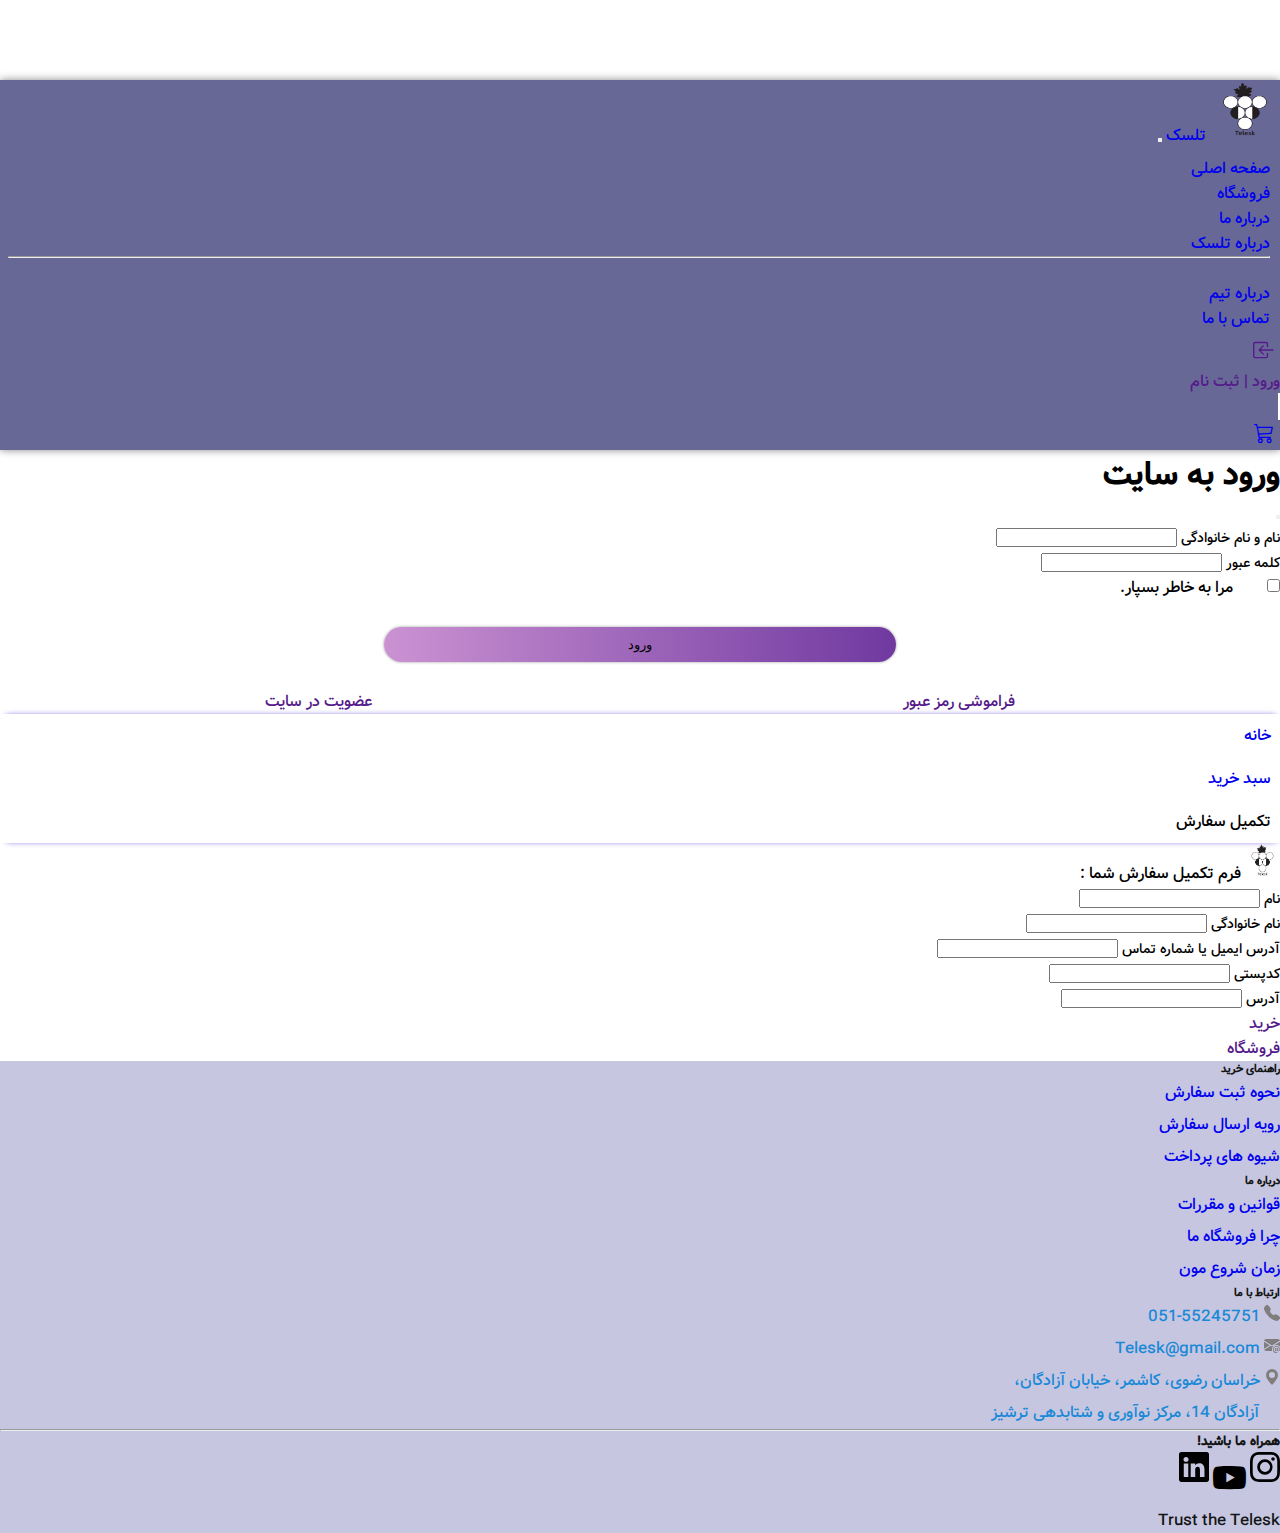
<file: orderCompletion.html>
<!DOCTYPE html>
<html lang="fa" dir="rtl">
<head>
    <meta charset="UTF-8">
    <meta name="viewport" content="width=device-width, initial-scale=1.0">
    <title>تلسک - تکمیل سفارش</title>
    <link rel="icon" type="image/x-icon" href="./img/favicon.ico">

    <link rel="stylesheet" href="./style/allstyle.css">
    <link rel="stylesheet" href="./style/login-form-modal.css">
    <link rel="stylesheet" href="./style/product-breadcrumb.css">

    <link href="https://cdn.jsdelivr.net/npm/bootstrap@5.3.2/dist/css/bootstrap.min.css" rel="stylesheet"
    integrity="sha384-T3c6CoIi6uLrA9TneNEoa7RxnatzjcDSCmG1MXxSR1GAsXEV/Dwwykc2MPK8M2HN" crossorigin="anonymous">

    <link rel="stylesheet"
    href="https://cdn.jsdelivr.net/npm/bootstrap-icons@1.11.1/font/bootstrap-icons.css">
</head>
<body>
    <!--header begin-->
<header>
    <nav class="navbar fixed-top navbar-dark navbar-expand-lg scroll text-white">
      <div class="container-fluid">
        <img src="/img/logo-telesk.png" alt="" width="70px" height="60px">
        <a class="navbar-brand" href="#">تلسک</a>
        <button class="navbar-toggler" type="button" data-bs-toggle="collapse" data-bs-target="#navbarSupportedContent" aria-controls="navbarSupportedContent" aria-expanded="false" aria-label="Toggle navigation">
          <span class="navbar-toggler-icon"></span>
        </button>
        <div class="collapse navbar-collapse" id="navbarSupportedContent">
          <ul class="navbar-nav me-auto mb-2 mb-lg-0">
            <li class="nav-item">
              <a class="nav-link active text-white" aria-current="page" href="/index.html">صفحه اصلی</a>
            </li>
            <li class="nav-item">
              <a class="nav-link text-white" href="/store.html">فروشگاه</a>
            </li>
            <li class="nav-item dropdown">
              <a class="nav-link dropdown-toggle text-white" href="#" role="button" data-bs-toggle="dropdown" aria-expanded="false">
                درباره ما
              </a>
              <ul class="dropdown-menu">
                <li><a class="dropdown-item" href="#">درباره تلسک</a></li>
                <li><hr class="dropdown-divider"></li>
                <li><a class="dropdown-item" href="#">درباره تیم</a></li>
              </ul>
            </li>
            <li>
              <a href="./contactform.html" class="nav-link text-white">تماس با ما</a>
            </li>
          </ul>
  
          <div class="d-flex ai-center js-end">
            <!-- --- شروع ورود به سایت --- -->
            <a href="" class="btn text-white d-flex" data-bs-toggle="modal" data-bs-target="#login-form" id="login-peson">
              <div class="d-flex ai-center js-center relative grow-1 justify-content-center align-items-center">
                <div class="d-flex ml-2 my-1">
                  <svg xmlns="http://www.w3.org/2000/svg" width="22" height="22" fill="currentColor" class="bi bi-box-arrow-in-left" viewBox="0 0 16 16">
                    <path fill-rule="evenodd" d="M10 3.5a.5.5 0 0 0-.5-.5h-8a.5.5 0 0 0-.5.5v9a.5.5 0 0 0 .5.5h8a.5.5 0 0 0 .5-.5v-2a.5.5 0 0 1 1 0v2A1.5 1.5 0 0 1 9.5 14h-8A1.5 1.5 0 0 1 0 12.5v-9A1.5 1.5 0 0 1 1.5 2h8A1.5 1.5 0 0 1 11 3.5v2a.5.5 0 0 1-1 0v-2z"/>
                    <path fill-rule="evenodd" d="M4.146 8.354a.5.5 0 0 1 0-.708l3-3a.5.5 0 1 1 .708.708L5.707 7.5H14.5a.5.5 0 0 1 0 1H5.707l2.147 2.146a.5.5 0 0 1-.708.708l-3-3z"/>
                  </svg>
                </div>
                <div >ورود | ثبت نام</div>
              </div>
            </a>
            <!-- --- پایان ورود به سایت --- -->
            <!-- --- شروع پروفایل ---- -->
            <!-- <div class="my-2">
              <span class="bi bi-person-circle" style="font-size: 21px; vertical-align: -4px;"></span><span class="mx-2">زهرا قاسمیان</span>
            </div> -->
            <!-- --- پایان پروفایل ---- -->
            <span class="mx-3 hidden styles_line"></span>
            <div class="pos-relative d-flex flex-column mt-2">
              <a href="./details.html" class="text-white"><i class="bi bi-cart3 border " id="cart-icon"></i></a>
            </div>
          </div> 
        </div>
      </div>
    </nav>
  
  <!-- Modal begin-->
  <div class="modal fade" id="login-form" tabindex="-1">
    <div class="modal-dialog modal-dialog-centered">
      <div class="modal-content">
        <div class="modal-header border border-0">
          <h1 class="modal-title fs-5" id="exampleModalLabel">ورود به سایت</h1>
          <button type="button" class="btn-close m-lg-0" data-bs-dismiss="modal"></button>
        </div>
        <div class="modal-body">
          <form>
            <!-- <div class="mb-3">
              <label for="exampleInputEmail1" class="form-label">ایمیل</label>
              <input type="email" class="form-control form-control-sm" id="exampleInputEmail1">
            </div> -->
            <div class="mb-3">
              <label for="exampleInputName" class="form-label">نام و نام خانوادگی</label>
              <input type="text" class="form-control form-control-sm" id="exampleInputName">
            </div>
            <div class="mb-3">
              <label for="exampleInputPassword1" class="form-label">کلمه عبور</label>
              <input type="password" class="form-control form-control-sm" id="exampleInputPassword1">
            </div>
            <div class="mb-3 form-check">
              <input type="checkbox" class="form-check-input" id="exampleCheck1">
              <label class="form-check-label" for="exampleCheck1">مرا به خاطر بسپار.</label>
            </div>
            <button type="submit" class="btn btn-success btn-sm btn-block mt-5">ورود</button>
          </form>
        </div>
        <div class="modal-footer ">
          <a href="">فراموشی رمز عبور</a>
          <a href="">عضویت در سایت</a>
          <!-- <button type="button" class="btn btn-secondary" data-bs-dismiss="modal">Close</button>
          <button type="button" class="btn btn-primary">Save changes</button> -->
        </div>
      </div>
    </div>
  </div>
  <!--modal end-->
  </header>
  <!--header end-->
  
  <!-- navbar-addres -->
  <div class="container my-5">
    <div class="row">
      <div class="col-sm-12 bg-white">
        <nav style="--bs-breadcrumb-divider: '>';" aria-label="breadcrumb" class="navbar_address">
          <ol class="breadcrumb custom-breadcrumb">
            <li class="breadcrumb-item px-2"><a href="./index.html" class="px-0">خانه</a></li>
            <li class="breadcrumb-item px-2"><a href="./store.html" class="px-0">سبد خرید</a></li>
            <li class="breadcrumb-item active px-0" id="icon_breadcrumb" aria-current="page">تکمیل سفارش</li>
          </ol>
        </nav>
      </div>
    </div>
  </div>

  <!-- section begin -->
  <section class="section-buy">
    <div class="container container-buy mt-3 d-flex justify-content-center">
      <div class="sefareshForm bg-light mb-5 shadow" style="width: 60%;">
        <div class="my-2 py-2 border-bottom h5">
          <img src="./img/logo-telesk.png" style="width: 35px; height: 35px;" alt="">
          <span class="my-5 py-2 ">فرم تکمیل سفارش شما :</span>
        </div>
          <form class="px-5">
            <div class="mb-3 pt-3">
              <label for="exampleInputFirstname" class="form-label">نام</label>
              <input type="text" class="form-control" id="exampleInputFirstname">
            </div>
            <div class="mb-3">
              <label for="exampleInputLastname" class="form-label">نام خانوادگی</label>
              <input type="text" class="form-control" id="exampleInputLastname">
            </div>
            <div class="mb-3">
              <label for="exampleInputEmailorPhone" class="form-label">آدرس ایمیل یا شماره تماس</label>
              <input type="text" class="form-control" id="exampleInputEmailorPhone">
            </div>
            <div class="mb-3">
              <label for="exampleInputPostalCode" class="form-label">کدپستی</label>
              <input type="text" class="form-control" id="exampleInputPostalCode">
            </div>
            <div class="mb-3">
              <label for="exampleInputAddress" class="form-label">آدرس</label>
              <input type="text" class="form-control" id="exampleInputAddress">
            </div>
            
            <!-- <button type="submit" class="btn btn-primary my-4 w-25 col-sm-6">پرداخت</button>
            <a href="./store.html" type="submit" class="col-sm-6 btn btn-primary my-4 w-25 bg-primary-subtle text-dark border-0 ms-auto" style="float: left;">بازگشت به فروشگاه</a> -->
          </form>
          <!-- button begin -->
          <div class="container px-5">
            <div class="row">
              <div class="inputBoxBuy col-sm-6  my-3">
                <a href="" class="btn-submit bg-primary btn-buy border-0 rounded text-dark py-2" type="submit" name=""  style="height: 40px; width: 100%;text-align: center;">خرید </a>
              </div>
  
              <div class="inputBoxgostore col-sm-6 my-3 sm-auto">
                <a href="" class=" btn-submit btn-send border-0 rounded bg-primary-subtle text-dark pt-2" type="submit" name="" style=" height: 40px;width: 100%;text-align: center; ">فروشگاه </a>
              </div>
            </div>
          </div>
          
      </div> 
    </div>
  </section>
  <!-- section end -->

    

    <!-- Footer Section Begin -->
  <footer class="footer mt-5 overflow-hidden" style="color: rgb(19, 20, 20); background-color: rgb(198, 198, 225);">
    <div class="container ">
        <div class="row pt-5">
            
            <div class="col-md-3 col-sm-6">
                <div class="footer__widget" id="footer"  >
                    <h6>راهنمای خرید</h6>
                    <ul>
                        <li><a href="#">نحوه ثبت سفارش</a></li>
                        <li><a href="#">رویه ارسال سفارش</a></li>
                        <li><a href="#">شیوه های پرداخت</a></li>
                        
                    </ul>
                </div>
            </div>
  
            <div class="col-md-3 col-sm-6">
              <div class="footer__widget" id="footer"  >
                  <h6>درباره ما</h6>
                  <ul>
                      <li><a href="#">قوانین و مقررات</a></li>
                      <li><a href="#">چرا فروشگاه ما</a></li>
                      <li><a href="#">زمان شروع مون</a></li>
                      
                  </ul>
              </div>
            </div>
  
          <div class="col-md-3 col-sm-6" id="ertebat">
            <div class="footer__widget" id="footer"  >
                <h6>ارتباط با ما</h6>
                <ul>
                    
  
                    <li class="phon">
                      <div class="location_phon_email">
                        <svg xmlns="http://www.w3.org/2000/svg" width="16" height="16" fill="currentColor" class="bi bi-telephone-fill color_icon" viewBox="0 0 16 16">
                          <path fill-rule="evenodd" d="M1.885.511a1.745 1.745 0 0 1 2.61.163L6.29 2.98c.329.423.445.974.315 1.494l-.547 2.19a.678.678 0 0 0 .178.643l2.457 2.457a.678.678 0 0 0 .644.178l2.189-.547a1.745 1.745 0 0 1 1.494.315l2.306 1.794c.829.645.905 1.87.163 2.611l-1.034 1.034c-.74.74-1.846 1.065-2.877.702a18.634 18.634 0 0 1-7.01-4.42 18.634 18.634 0 0 1-4.42-7.009c-.362-1.03-.037-2.137.703-2.877L1.885.511z"/>
                        </svg>
                        051-55245751
                      </div>
                    </li>
  
                    <li class="email">
                      <div class="location_phon_email">
                        <svg xmlns="http://www.w3.org/2000/svg" width="16" height="16" fill="currentColor" class="bi bi-envelope-at-fill color_icon" viewBox="0 0 16 16">
                          <path d="M2 2A2 2 0 0 0 .05 3.555L8 8.414l7.95-4.859A2 2 0 0 0 14 2H2Zm-2 9.8V4.698l5.803 3.546L0 11.801Zm6.761-2.97-6.57 4.026A2 2 0 0 0 2 14h6.256A4.493 4.493 0 0 1 8 12.5a4.49 4.49 0 0 1 1.606-3.446l-.367-.225L8 9.586l-1.239-.757ZM16 9.671V4.697l-5.803 3.546.338.208A4.482 4.482 0 0 1 12.5 8c1.414 0 2.675.652 3.5 1.671Z"/>
                          <path d="M15.834 12.244c0 1.168-.577 2.025-1.587 2.025-.503 0-1.002-.228-1.12-.648h-.043c-.118.416-.543.643-1.015.643-.77 0-1.259-.542-1.259-1.434v-.529c0-.844.481-1.4 1.26-1.4.585 0 .87.333.953.63h.03v-.568h.905v2.19c0 .272.18.42.411.42.315 0 .639-.415.639-1.39v-.118c0-1.277-.95-2.326-2.484-2.326h-.04c-1.582 0-2.64 1.067-2.64 2.724v.157c0 1.867 1.237 2.654 2.57 2.654h.045c.507 0 .935-.07 1.18-.18v.731c-.219.1-.643.175-1.237.175h-.044C10.438 16 9 14.82 9 12.646v-.214C9 10.36 10.421 9 12.485 9h.035c2.12 0 3.314 1.43 3.314 3.034v.21Zm-4.04.21v.227c0 .586.227.8.581.8.31 0 .564-.17.564-.743v-.367c0-.516-.275-.708-.572-.708-.346 0-.573.245-.573.791Z"/>
                        </svg>
                        Telesk@gmail.com
                      </div>
                    </li>
  
                    <li class="list_loction">
                      <div class="location_phon_email">
                        <svg xmlns="http://www.w3.org/2000/svg" width="16" height="16" fill="currentColor" class="bi bi-geo-alt-fill color_icon" viewBox="0 0 16 16">
                          <path d="M8 16s6-5.686 6-10A6 6 0 0 0 2 6c0 4.314 6 10 6 10zm0-7a3 3 0 1 1 0-6 3 3 0 0 1 0 6z"/>
                        </svg>
                          خراسان رضوی، کاشمر، خیابان آزادگان،
                          <p id="address"> آزادگان 14، مرکز نوآوری و شتابدهی ترشیز</p>
                      </div>
                    </li>
  
                    
                </ul>
            </div>
          </div>
        </div>
        <hr>
  
        
        <div class="row">
            <div class="col-lg-12 text-center m-3 text-align-center">
              <h5> همراه ما باشید!</h5>
                <div class="footer-logo p-2">
                  <!--instagram-->
                  <a href="#" style="color: black;">
                    <svg xmlns="http://www.w3.org/2000/svg" width="30" height="30" fill="currentColor" class="bi bi-instagram" viewBox="0 0 16 16">
                    <path d="M8 0C5.829 0 5.556.01 4.703.048 3.85.088 3.269.222 2.76.42a3.917 3.917 0 0 0-1.417.923A3.927 3.927 0 0 0 .42 2.76C.222 3.268.087 3.85.048 4.7.01 5.555 0 5.827 0 8.001c0 2.172.01 2.444.048 3.297.04.852.174 1.433.372 1.942.205.526.478.972.923 1.417.444.445.89.719 1.416.923.51.198 1.09.333 1.942.372C5.555 15.99 5.827 16 8 16s2.444-.01 3.298-.048c.851-.04 1.434-.174 1.943-.372a3.916 3.916 0 0 0 1.416-.923c.445-.445.718-.891.923-1.417.197-.509.332-1.09.372-1.942C15.99 10.445 16 10.173 16 8s-.01-2.445-.048-3.299c-.04-.851-.175-1.433-.372-1.941a3.926 3.926 0 0 0-.923-1.417A3.911 3.911 0 0 0 13.24.42c-.51-.198-1.092-.333-1.943-.372C10.443.01 10.172 0 7.998 0h.003zm-.717 1.442h.718c2.136 0 2.389.007 3.232.046.78.035 1.204.166 1.486.275.373.145.64.319.92.599.28.28.453.546.598.92.11.281.24.705.275 1.485.039.843.047 1.096.047 3.231s-.008 2.389-.047 3.232c-.035.78-.166 1.203-.275 1.485a2.47 2.47 0 0 1-.599.919c-.28.28-.546.453-.92.598-.28.11-.704.24-1.485.276-.843.038-1.096.047-3.232.047s-2.39-.009-3.233-.047c-.78-.036-1.203-.166-1.485-.276a2.478 2.478 0 0 1-.92-.598 2.48 2.48 0 0 1-.6-.92c-.109-.281-.24-.705-.275-1.485-.038-.843-.046-1.096-.046-3.233 0-2.136.008-2.388.046-3.231.036-.78.166-1.204.276-1.486.145-.373.319-.64.599-.92.28-.28.546-.453.92-.598.282-.11.705-.24 1.485-.276.738-.034 1.024-.044 2.515-.045v.002zm4.988 1.328a.96.96 0 1 0 0 1.92.96.96 0 0 0 0-1.92zm-4.27 1.122a4.109 4.109 0 1 0 0 8.217 4.109 4.109 0 0 0 0-8.217zm0 1.441a2.667 2.667 0 1 1 0 5.334 2.667 2.667 0 0 1 0-5.334z"/>
                  </svg>
                </a>
  
                  <!--youtube-->
                  <a href="#" class="mx-3" style="color: black;">
                    <i class="bi bi-youtube" style="font-size: 33px;"></i>
                </a>
                
                
                  <!--linkdin-->
                  <a href="#" style="color: black;">
                  <svg xmlns="http://www.w3.org/2000/svg" width="30" height="30" fill="currentColor" class="bi bi-linkedin" viewBox="0 0 16 16">
                    <path d="M0 1.146C0 .513.526 0 1.175 0h13.65C15.474 0 16 .513 16 1.146v13.708c0 .633-.526 1.146-1.175 1.146H1.175C.526 16 0 15.487 0 14.854V1.146zm4.943 12.248V6.169H2.542v7.225h2.401zm-1.2-8.212c.837 0 1.358-.554 1.358-1.248-.015-.709-.52-1.248-1.342-1.248-.822 0-1.359.54-1.359 1.248 0 .694.521 1.248 1.327 1.248h.016zm4.908 8.212V9.359c0-.216.016-.432.08-.586.173-.431.568-.878 1.232-.878.869 0 1.216.662 1.216 1.634v3.865h2.401V9.25c0-2.22-1.184-3.252-2.764-3.252-1.274 0-1.845.7-2.165 1.193v.025h-.016a5.54 5.54 0 0 1 .016-.025V6.169h-2.4c.03.678 0 7.225 0 7.225h2.4z"/>
                  </svg>
                </a>
  
                <p class="pt-3 pb-0">Trust the Telesk</p>
                </div>
            </div>
        </div>  
    </div>
  </footer>
  <!-- Footer Section End -->

<script src="https://cdn.jsdelivr.net/npm/bootstrap@5.3.2/dist/js/bootstrap.bundle.min.js" integrity="sha384-C6RzsynM9kWDrMNeT87bh95OGNyZPhcTNXj1NW7RuBCsyN/o0jlpcV8Qyq46cDfL" crossorigin="anonymous">
</script>

<script src="https://cdn.jsdelivr.net/npm/@popperjs/core@2.11.8/dist/umd/popper.min.js" integrity="sha384-I7E8VVD/ismYTF4hNIPjVp/Zjvgyol6VFvRkX/vR+Vc4jQkC+hVqc2pM8ODewa9r" crossorigin="anonymous">
</script>
</body>
</html>
</file>
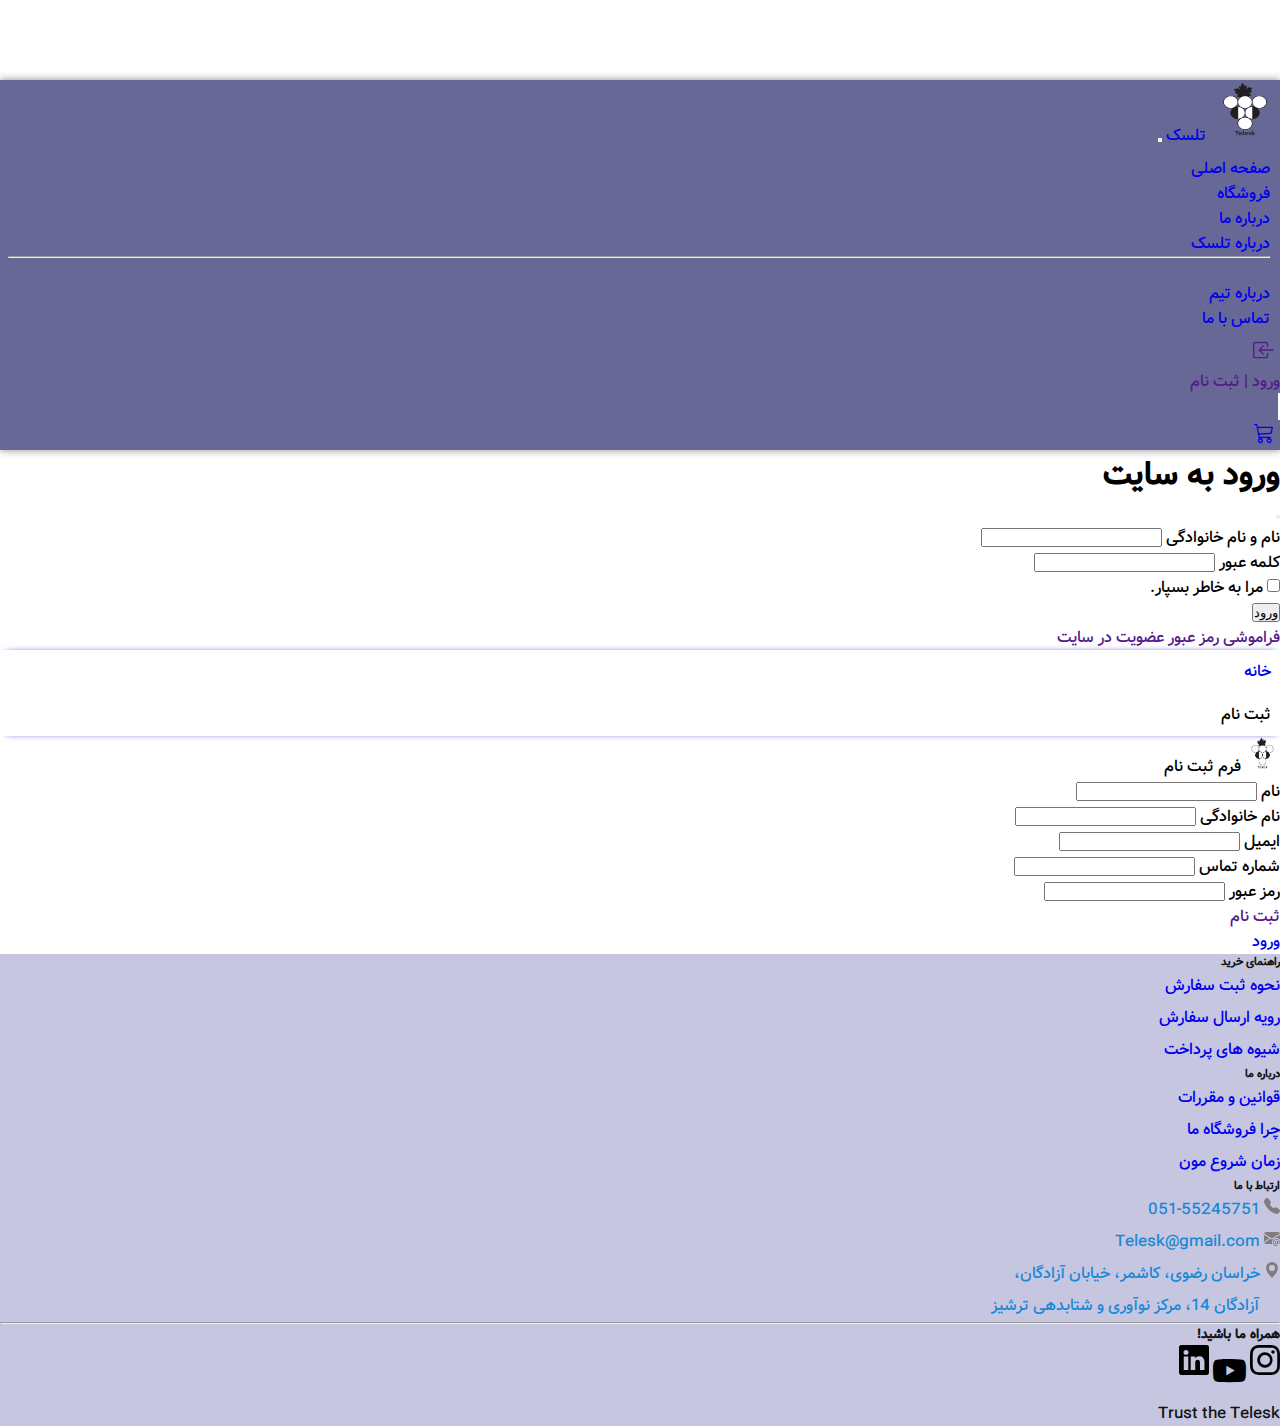
<file: registerPage.html>
<!DOCTYPE html>
<html lang="fa" dir="rtl">
<head>
    <meta charset="UTF-8">
    <meta name="viewport" content="width=device-width, initial-scale=1.0">
    <title>تلسک - ثبت نام</title>
    <link rel="icon" type="image/x-icon" href="./img/favicon.ico">

    <link rel="stylesheet" href="./style/allstyle.css">
    <link rel="stylesheet" href="./style/product-breadcrumb.css">

    <link href="https://cdn.jsdelivr.net/npm/bootstrap@5.3.2/dist/css/bootstrap.min.css" rel="stylesheet"
    integrity="sha384-T3c6CoIi6uLrA9TneNEoa7RxnatzjcDSCmG1MXxSR1GAsXEV/Dwwykc2MPK8M2HN" crossorigin="anonymous">

    <link rel="stylesheet"
    href="https://cdn.jsdelivr.net/npm/bootstrap-icons@1.11.1/font/bootstrap-icons.css">
</head>
<body>
    <!--header begin-->
<header>
    <nav class="navbar fixed-top navbar-dark navbar-expand-lg scroll text-white">
      <div class="container-fluid">
        <img src="/img/logo-telesk.png" alt="" width="70px" height="60px">
        <a class="navbar-brand" href="#">تلسک</a>
        <button class="navbar-toggler" type="button" data-bs-toggle="collapse" data-bs-target="#navbarSupportedContent" aria-controls="navbarSupportedContent" aria-expanded="false" aria-label="Toggle navigation">
          <span class="navbar-toggler-icon"></span>
        </button>
        <div class="collapse navbar-collapse" id="navbarSupportedContent">
          <ul class="navbar-nav me-auto mb-2 mb-lg-0">
            <li class="nav-item">
              <a class="nav-link active text-white" aria-current="page" href="/index.html">صفحه اصلی</a>
            </li>
            <li class="nav-item">
              <a class="nav-link text-white" href="/store.html">فروشگاه</a>
            </li>
            <li class="nav-item dropdown">
              <a class="nav-link dropdown-toggle text-white" href="#" role="button" data-bs-toggle="dropdown" aria-expanded="false">
                درباره ما
              </a>
              <ul class="dropdown-menu">
                <li><a class="dropdown-item" href="#">درباره تلسک</a></li>
                <li><hr class="dropdown-divider"></li>
                <li><a class="dropdown-item" href="#">درباره تیم</a></li>
              </ul>
            </li>
            <li>
              <a href="./contactform.html" class="nav-link text-white">تماس با ما</a>
            </li>
          </ul>
  
          <div class="d-flex ai-center js-end">
            <!-- --- شروع ورود به سایت --- -->
            <a href="" class="btn text-white d-flex" data-bs-toggle="modal" data-bs-target="#login-form" id="login-peson">
              <div class="d-flex ai-center js-center relative grow-1 justify-content-center align-items-center">
                <div class="d-flex ml-2 my-1">
                  <svg xmlns="http://www.w3.org/2000/svg" width="22" height="22" fill="currentColor" class="bi bi-box-arrow-in-left" viewBox="0 0 16 16">
                    <path fill-rule="evenodd" d="M10 3.5a.5.5 0 0 0-.5-.5h-8a.5.5 0 0 0-.5.5v9a.5.5 0 0 0 .5.5h8a.5.5 0 0 0 .5-.5v-2a.5.5 0 0 1 1 0v2A1.5 1.5 0 0 1 9.5 14h-8A1.5 1.5 0 0 1 0 12.5v-9A1.5 1.5 0 0 1 1.5 2h8A1.5 1.5 0 0 1 11 3.5v2a.5.5 0 0 1-1 0v-2z"/>
                    <path fill-rule="evenodd" d="M4.146 8.354a.5.5 0 0 1 0-.708l3-3a.5.5 0 1 1 .708.708L5.707 7.5H14.5a.5.5 0 0 1 0 1H5.707l2.147 2.146a.5.5 0 0 1-.708.708l-3-3z"/>
                  </svg>
                </div>
                <div >ورود | ثبت نام</div>
              </div>
            </a>
            <!-- --- پایان ورود به سایت --- -->
            <!-- --- شروع پروفایل ---- -->
            <!-- <div class="my-2">
              <span class="bi bi-person-circle" style="font-size: 21px; vertical-align: -4px;"></span><span class="mx-2">زهرا قاسمیان</span>
            </div> -->
            <!-- --- پایان پروفایل ---- -->
            <span class="mx-3 hidden styles_line"></span>
            <div class="pos-relative d-flex flex-column mt-2">
              <a href="./details.html" class="text-white"><i class="bi bi-cart3 border " id="cart-icon"></i></a>
            </div>
          </div> 
        </div>
      </div>
    </nav>
  
  <!-- Modal begin-->
  <div class="modal fade" id="login-form" tabindex="-1">
    <div class="modal-dialog modal-dialog-centered">
      <div class="modal-content">
        <div class="modal-header border border-0">
          <h1 class="modal-title fs-5" id="exampleModalLabel">ورود به سایت</h1>
          <button type="button" class="btn-close m-lg-0" data-bs-dismiss="modal"></button>
        </div>
        <div class="modal-body">
          <form>
            <!-- <div class="mb-3">
              <label for="exampleInputEmail1" class="form-label">ایمیل</label>
              <input type="email" class="form-control form-control-sm" id="exampleInputEmail1">
            </div> -->
            <div class="mb-3">
              <label for="exampleInputName" class="form-label">نام و نام خانوادگی</label>
              <input type="text" class="form-control form-control-sm" id="exampleInputName">
            </div>
            <div class="mb-3">
              <label for="exampleInputPassword1" class="form-label">کلمه عبور</label>
              <input type="password" class="form-control form-control-sm" id="exampleInputPassword1">
            </div>
            <div class="mb-3 form-check">
              <input type="checkbox" class="form-check-input" id="exampleCheck1">
              <label class="form-check-label" for="exampleCheck1">مرا به خاطر بسپار.</label>
            </div>
            <button type="submit" class="btn btn-success btn-sm btn-block mt-5">ورود</button>
          </form>
        </div>
        <div class="modal-footer ">
          <a href="">فراموشی رمز عبور</a>
          <a href="">عضویت در سایت</a>
          <!-- <button type="button" class="btn btn-secondary" data-bs-dismiss="modal">Close</button>
          <button type="button" class="btn btn-primary">Save changes</button> -->
        </div>
      </div>
    </div>
  </div>
  <!--modal end-->
  </header>
  <!--header end-->
  
  <!-- navbar-addres -->
  <div class="container my-5">
    <div class="row">
      <div class="col-sm-12 bg-white">
        <nav style="--bs-breadcrumb-divider: '>';" aria-label="breadcrumb" class="navbar_address">
          <ol class="breadcrumb custom-breadcrumb">
            <li class="breadcrumb-item px-2"><a href="./index.html" class="px-0">خانه</a></li>
            
            <li class="breadcrumb-item active px-0" id="icon_breadcrumb" aria-current="page">ثبت نام</li>
          </ol>
        </nav>
      </div>
    </div>
  </div>

  <!-- section begin -->
  <section class="section-buy">
    <div class="container container-buy mt-3 d-flex justify-content-center">
      <div class="sefareshForm bg-body-tertiary mb-5 shadow" style="width: 40%;">
        <div class="my-2 py-2 border-bottom h5">
          <img src="./img/logo-telesk.png" style="width: 35px; height: 35px;" alt="">
          <span class="my-5 py-2 ">فرم ثبت نام</span>
        </div>
          <form class="px-5">
            <div class="mb-3 pt-3">
              <label for="exampleInputFirstname" class="form-label">نام</label>
              <input type="text" class="form-control" id="exampleInputFirstname">
            </div>
            <div class="mb-3">
              <label for="exampleInputLastname" class="form-label">نام خانوادگی</label>
              <input type="text" class="form-control" id="exampleInputLastname">
            </div>
            <div class="mb-3">
              <label for="exampleInputEmailorPhone" class="form-label">ایمیل</label>
              <input type="email" class="form-control" id="exampleInputEmailorPhone">
            </div>
            <div class="mb-3">
              <label for="exampleInputPostalCode" class="form-label">شماره تماس</label>
              <input type="text" class="form-control" id="exampleInputPostalCode">
            </div>
            <div class="mb-3">
              <label for="exampleInputAddress" class="form-label">رمز عبور</label>
              <input type="password" class="form-control" id="exampleInputAddress">
            </div>
            
          </form>
          <!-- button begin -->
          <div class="container px-5">
            <div class="row">
              <div class="inputBoxBuy col-sm-6  my-3">
                <a href="" class="btn-submit bg-primary-subtle btn-buy border-0 rounded text-dark py-2" type="submit" name=""  style="height: 40px; width: 100%;text-align: center;">ثبت نام</a>
              </div>
  
              <div class="inputBoxgostore col-sm-6 my-3 sm-auto">
                <a href="./loginPage.html" class=" btn-submit btn-send border-0 rounded bg-dark-subtle  text-dark pt-2" type="submit" name="" style=" height: 40px;width: 100%;text-align: center; "> ورود</a>
              </div>
            </div>
          </div>
          
      </div> 
    </div>
  </section>
  <!-- section end -->

    

    <!-- Footer Section Begin -->
  <footer class="footer mt-5 overflow-hidden" style="color: rgb(19, 20, 20); background-color: rgb(198, 198, 225);">
    <div class="container ">
        <div class="row pt-5">
            
            <div class="col-md-3 col-sm-6">
                <div class="footer__widget" id="footer"  >
                    <h6>راهنمای خرید</h6>
                    <ul>
                        <li><a href="#">نحوه ثبت سفارش</a></li>
                        <li><a href="#">رویه ارسال سفارش</a></li>
                        <li><a href="#">شیوه های پرداخت</a></li>
                        
                    </ul>
                </div>
            </div>
  
            <div class="col-md-3 col-sm-6">
              <div class="footer__widget" id="footer"  >
                  <h6>درباره ما</h6>
                  <ul>
                      <li><a href="#">قوانین و مقررات</a></li>
                      <li><a href="#">چرا فروشگاه ما</a></li>
                      <li><a href="#">زمان شروع مون</a></li>
                      
                  </ul>
              </div>
            </div>
  
          <div class="col-md-3 col-sm-6" id="ertebat">
            <div class="footer__widget" id="footer"  >
                <h6>ارتباط با ما</h6>
                <ul>
                    
  
                    <li class="phon">
                      <div class="location_phon_email">
                        <svg xmlns="http://www.w3.org/2000/svg" width="16" height="16" fill="currentColor" class="bi bi-telephone-fill color_icon" viewBox="0 0 16 16">
                          <path fill-rule="evenodd" d="M1.885.511a1.745 1.745 0 0 1 2.61.163L6.29 2.98c.329.423.445.974.315 1.494l-.547 2.19a.678.678 0 0 0 .178.643l2.457 2.457a.678.678 0 0 0 .644.178l2.189-.547a1.745 1.745 0 0 1 1.494.315l2.306 1.794c.829.645.905 1.87.163 2.611l-1.034 1.034c-.74.74-1.846 1.065-2.877.702a18.634 18.634 0 0 1-7.01-4.42 18.634 18.634 0 0 1-4.42-7.009c-.362-1.03-.037-2.137.703-2.877L1.885.511z"/>
                        </svg>
                        051-55245751
                      </div>
                    </li>
  
                    <li class="email">
                      <div class="location_phon_email">
                        <svg xmlns="http://www.w3.org/2000/svg" width="16" height="16" fill="currentColor" class="bi bi-envelope-at-fill color_icon" viewBox="0 0 16 16">
                          <path d="M2 2A2 2 0 0 0 .05 3.555L8 8.414l7.95-4.859A2 2 0 0 0 14 2H2Zm-2 9.8V4.698l5.803 3.546L0 11.801Zm6.761-2.97-6.57 4.026A2 2 0 0 0 2 14h6.256A4.493 4.493 0 0 1 8 12.5a4.49 4.49 0 0 1 1.606-3.446l-.367-.225L8 9.586l-1.239-.757ZM16 9.671V4.697l-5.803 3.546.338.208A4.482 4.482 0 0 1 12.5 8c1.414 0 2.675.652 3.5 1.671Z"/>
                          <path d="M15.834 12.244c0 1.168-.577 2.025-1.587 2.025-.503 0-1.002-.228-1.12-.648h-.043c-.118.416-.543.643-1.015.643-.77 0-1.259-.542-1.259-1.434v-.529c0-.844.481-1.4 1.26-1.4.585 0 .87.333.953.63h.03v-.568h.905v2.19c0 .272.18.42.411.42.315 0 .639-.415.639-1.39v-.118c0-1.277-.95-2.326-2.484-2.326h-.04c-1.582 0-2.64 1.067-2.64 2.724v.157c0 1.867 1.237 2.654 2.57 2.654h.045c.507 0 .935-.07 1.18-.18v.731c-.219.1-.643.175-1.237.175h-.044C10.438 16 9 14.82 9 12.646v-.214C9 10.36 10.421 9 12.485 9h.035c2.12 0 3.314 1.43 3.314 3.034v.21Zm-4.04.21v.227c0 .586.227.8.581.8.31 0 .564-.17.564-.743v-.367c0-.516-.275-.708-.572-.708-.346 0-.573.245-.573.791Z"/>
                        </svg>
                        Telesk@gmail.com
                      </div>
                    </li>
  
                    <li class="list_loction">
                      <div class="location_phon_email">
                        <svg xmlns="http://www.w3.org/2000/svg" width="16" height="16" fill="currentColor" class="bi bi-geo-alt-fill color_icon" viewBox="0 0 16 16">
                          <path d="M8 16s6-5.686 6-10A6 6 0 0 0 2 6c0 4.314 6 10 6 10zm0-7a3 3 0 1 1 0-6 3 3 0 0 1 0 6z"/>
                        </svg>
                          خراسان رضوی، کاشمر، خیابان آزادگان،
                          <p id="address"> آزادگان 14، مرکز نوآوری و شتابدهی ترشیز</p>
                      </div>
                    </li>
  
                    
                </ul>
            </div>
          </div>
        </div>
        <hr>
  
        
        <div class="row">
            <div class="col-lg-12 text-center m-3 text-align-center">
              <h5> همراه ما باشید!</h5>
                <div class="footer-logo p-2">
                  <!--instagram-->
                  <a href="#" style="color: black;">
                    <svg xmlns="http://www.w3.org/2000/svg" width="30" height="30" fill="currentColor" class="bi bi-instagram" viewBox="0 0 16 16">
                    <path d="M8 0C5.829 0 5.556.01 4.703.048 3.85.088 3.269.222 2.76.42a3.917 3.917 0 0 0-1.417.923A3.927 3.927 0 0 0 .42 2.76C.222 3.268.087 3.85.048 4.7.01 5.555 0 5.827 0 8.001c0 2.172.01 2.444.048 3.297.04.852.174 1.433.372 1.942.205.526.478.972.923 1.417.444.445.89.719 1.416.923.51.198 1.09.333 1.942.372C5.555 15.99 5.827 16 8 16s2.444-.01 3.298-.048c.851-.04 1.434-.174 1.943-.372a3.916 3.916 0 0 0 1.416-.923c.445-.445.718-.891.923-1.417.197-.509.332-1.09.372-1.942C15.99 10.445 16 10.173 16 8s-.01-2.445-.048-3.299c-.04-.851-.175-1.433-.372-1.941a3.926 3.926 0 0 0-.923-1.417A3.911 3.911 0 0 0 13.24.42c-.51-.198-1.092-.333-1.943-.372C10.443.01 10.172 0 7.998 0h.003zm-.717 1.442h.718c2.136 0 2.389.007 3.232.046.78.035 1.204.166 1.486.275.373.145.64.319.92.599.28.28.453.546.598.92.11.281.24.705.275 1.485.039.843.047 1.096.047 3.231s-.008 2.389-.047 3.232c-.035.78-.166 1.203-.275 1.485a2.47 2.47 0 0 1-.599.919c-.28.28-.546.453-.92.598-.28.11-.704.24-1.485.276-.843.038-1.096.047-3.232.047s-2.39-.009-3.233-.047c-.78-.036-1.203-.166-1.485-.276a2.478 2.478 0 0 1-.92-.598 2.48 2.48 0 0 1-.6-.92c-.109-.281-.24-.705-.275-1.485-.038-.843-.046-1.096-.046-3.233 0-2.136.008-2.388.046-3.231.036-.78.166-1.204.276-1.486.145-.373.319-.64.599-.92.28-.28.546-.453.92-.598.282-.11.705-.24 1.485-.276.738-.034 1.024-.044 2.515-.045v.002zm4.988 1.328a.96.96 0 1 0 0 1.92.96.96 0 0 0 0-1.92zm-4.27 1.122a4.109 4.109 0 1 0 0 8.217 4.109 4.109 0 0 0 0-8.217zm0 1.441a2.667 2.667 0 1 1 0 5.334 2.667 2.667 0 0 1 0-5.334z"/>
                  </svg>
                </a>
  
                  <!--youtube-->
                  <a href="#" class="mx-3" style="color: black;">
                    <i class="bi bi-youtube" style="font-size: 33px;"></i>
                </a>
                
                
                  <!--linkdin-->
                  <a href="#" style="color: black;">
                  <svg xmlns="http://www.w3.org/2000/svg" width="30" height="30" fill="currentColor" class="bi bi-linkedin" viewBox="0 0 16 16">
                    <path d="M0 1.146C0 .513.526 0 1.175 0h13.65C15.474 0 16 .513 16 1.146v13.708c0 .633-.526 1.146-1.175 1.146H1.175C.526 16 0 15.487 0 14.854V1.146zm4.943 12.248V6.169H2.542v7.225h2.401zm-1.2-8.212c.837 0 1.358-.554 1.358-1.248-.015-.709-.52-1.248-1.342-1.248-.822 0-1.359.54-1.359 1.248 0 .694.521 1.248 1.327 1.248h.016zm4.908 8.212V9.359c0-.216.016-.432.08-.586.173-.431.568-.878 1.232-.878.869 0 1.216.662 1.216 1.634v3.865h2.401V9.25c0-2.22-1.184-3.252-2.764-3.252-1.274 0-1.845.7-2.165 1.193v.025h-.016a5.54 5.54 0 0 1 .016-.025V6.169h-2.4c.03.678 0 7.225 0 7.225h2.4z"/>
                  </svg>
                </a>
  
                <p class="pt-3 pb-0">Trust the Telesk</p>
                </div>
            </div>
        </div>  
    </div>
  </footer>
  <!-- Footer Section End -->

<script src="https://cdn.jsdelivr.net/npm/bootstrap@5.3.2/dist/js/bootstrap.bundle.min.js" integrity="sha384-C6RzsynM9kWDrMNeT87bh95OGNyZPhcTNXj1NW7RuBCsyN/o0jlpcV8Qyq46cDfL" crossorigin="anonymous">
</script>

<script src="https://cdn.jsdelivr.net/npm/@popperjs/core@2.11.8/dist/umd/popper.min.js" integrity="sha384-I7E8VVD/ismYTF4hNIPjVp/Zjvgyol6VFvRkX/vR+Vc4jQkC+hVqc2pM8ODewa9r" crossorigin="anonymous">
</script>
</body>
</html>
</file>
<file: style/allstyle.css>
/* all-page */
/* @import url(../style/login-form-modal.css); */
@import './_about-member-team.css' ;
@import '_aboutTelesk.css' ;

*{ 
    box-sizing: border-box;
    padding: 0px;
    margin: 0px;
}

@font-face{
    font-family: Vazir-Medium;
    font-weight: normal;
    font-style: normal;
    src: url('../fonts/Vazir-Medium.woff2') format('woff2'),
    url('../fonts/Vazir-Medium.woff') format('woff'),
    url('../fonts/Vazir-Medium.eot') format('eot');
}

html{
    max-width: 100vw;
    overflow-x: hidden;
}


body{
    max-width: 100vw;
    /* overflow-x: hidden; */
    direction: rtl;
    font-family: Vazir-Medium !important;
    /* padding: 0; */
    padding-top: 80px !important;
}

/* header */
#main-menu .navbar-nav .nav-link {
    color: white;
}

a {
    text-decoration: none !important;
}

nav#main-menu {
    height: 85px;
    padding: 10px;
}

ul.navbar-nav {
    padding: 8px;
    margin-right: 2px !important;
}

#login-peson {
    border-color: white;
}

#shopping-id {
    border: 1px solid white;
    border-radius: 13px;
}

#shopping-card {
    border-color: cornsilk !important;
}

.dropdown-menu.show {
    min-width: 189px;
    border: none;
    box-shadow: 0 0 5px #dac5da;
    padding: 15px;
}

.d-flex.ml-2.my-1 {
    padding: 0 5px 0px 10px;
}

.banner {
    z-index: 1000 !important;
}

img.banner {
    width: 100%;
    height: 800px;
}

ul.navbar-nav {
    margin-left: auto;
}

.d-flex.ai-center.js-end.mb-0 {
    padding-left: 15px;
}

.styles_line{
    border: 1px solid;
    color: white;
    
}

@media (min-width:768px){
    #my-carousel{
        height: 100vh;
        overflow: hidden;
    }
}

.scroll,.scroll-m {
    background: rgb(104 104 150);
    box-shadow: 0 0 8px #888;
}

/* fotter */
.footer__widget .location_icon{
    float: right;
}

.footer ul li{
    line-height: 32px;
}

.location_phon_email{
    color: rgb(26 137 215);

}

.color_icon{
   color: rgb(129, 125, 125);
}

#ertebat {
    width: auto;
}

p#address {
    padding-right: 21px;
}

.banner-t {
    position: relative;
}

.banner-t img {
    position: absolute;
}


i.bi.bi-youtube {
    vertical-align: -webkit-baseline-middle;
}

/* icon-cart */
.pos-relative #cart-icon{
    font-size: 20px;
    border-radius: 8px;
    height: 41px;
    width: 35px;
    padding: 5px 6px;
}


a.dropdown-item {
    text-align: right;
}

ul.dropdown-menu.show {
    right: 4px;
}
</file>
<file: style/login-form-modal.css>
label.form-label {
    font-size: 14px;
}

label.form-check-label {
    padding-right: 30px;
}

input#exampleCheck1 {
    float: none;
}

.modal-footer {
    display: flex !important;
    justify-content: space-around !important;
    font-size: 16px;
}

button.btn.btn-success.btn-sm.btn-block.mt-5 {
    background: linear-gradient(90deg,#cb92d2,#7039a0);
    border: none !important;
    padding: 10px !important;
    width: 40%;
    border-radius: 27px !important;
    margin: auto;
    margin-top: 27px !important;
    margin-bottom: 27px !important;
    box-shadow: 0 0 3px #999;
    display: block !important;
}

.modal-header .btn-close {
    margin: 0px !important;
}
</file>
<file: style/product-breadcrumb.css>
.custom-breadcrumb {
    margin: 0;
    background-color: white;
    /* background-color: transparent !important; */
}

nav.navbar_address {
    box-shadow: 1px 0px 5px 0px #6740e194;
    border-radius: 10px;
}

.navbar_address {
    background: #f3f2ee; 
    /* background: white; */
}

.breadcrumb-item {
    /* background: #f3f2ee; */
    padding: 9px;
}


.breadcrumb_links_home span {
    font-size: 15px;
    color: #b7b7b7;
    display: inline-block;
}

.breadcrumb-item+.breadcrumb-item::before {
    float: right !important;
    padding-left: 8px;
}
</file>
<file: style/contactform.css>
.contact {
    position: relative;
    min-height: 100vh;
    padding: 50px;
    display: flex;
    justify-content: center !important;
    align-items: center !important;
    flex-direction: column;
    background: url(../img/telesk-contact05.jpg);
    background-size: cover;
}

.contact .content {
    max-width: 800px;
    text-align: center;
}

.contact .content h2 {
    font-size: 36px;
    font-weight: 500;
    color: #fff;

}

.contact .content p {
    
    font-weight: 300;
    color: #fff;

}

.container-contact {
    width: 100%;
    display: flex;
    justify-content: center;
    align-items: center;
    margin-top: 30px;
}

.container-contact .contactInfo {
    width: 43%;
    display: flex;
    flex-direction: column;
}

.container-contact .contactInfo .box {
    position: relative;
    padding: 20px 0;
    display: flex;
}

.container-contact .contactInfo .box .icon {
    min-width: 60px;
    height: 60px;
    background: #fff;
    display: flex;
    justify-content: center;
    align-items: center;
    border-radius: 50%;
    font-size: 22px;   
}

.container-contact .contactInfo .box .text {
    display: flex;
    margin-right: 20px;
    font-size: 16px;
    /* color: #fff; */
    flex-direction: column;
    /* font-weight: 300; */  
}

.container-contact .contactInfo .box .text p {
    /* background: #c3e0e0ad; */
    background: #86b7fed6;
    color: black;
    border-radius: 10px;
    padding: 5px;
}

.container-contact .contactInfo .box .text h3 {
    font-weight: 500;
    /* color: #0a0ac7c7; */
    /* color: #00bcd4; */
    color: #fff;
}

.contactForm {
    width: 40%;
    padding: 40px;
    background: #fff;  
}

.contactForm h2 {
    font-size: 30px;
    color: #333;
    font-weight: 500;
}

.contactForm .inputBox {
    position: relative;
    width: 100%;
    margin-top: 10px;
}

.contactForm .inputBox input ,
.contactForm .inputBox textarea {
    width: 100%;
    padding: 5px 0;
    font-size: 16px;
    margin: 10px 0;
    border: none;
    border-bottom: 2px solid #333;
    outline: none;
    resize: none;
}

.contactForm .inputBox span {
    position: absolute;
    right: 0;
    padding: 5px 0;
    font-size: 16px;
    margin: 10px 0;
    pointer-events: none;
    transition: 0.5s;
    color: #676666;
}

.contactForm .inputBox input:focus ~ span ,
.contactForm .inputBox input:valid ~ span ,
.contactForm .inputBox textarea:focus ~ span ,
.contactForm .inputBox textarea:valid ~ span {

    color: #e91e63;
    font-size: 12px;
    transform: translateY(-20px);
}

.contactForm .inputBox input[type="submit"] {
    width: 100%;
    background: #00bcd4;
    color: #fff;
    border: none;
    cursor: pointer;
    padding: 10px;
    font-size: 18px;

}

/* @media (max-width :991px) {
    .contact {
        padding: 50%;
    }

    .container-contact {
        flex-direction: column;
    }

    .container-contact .contactInfo {
        margin-bottom: 40px;
    }

    .container-contact .contactInfo {
        width: 100%;
    }
} */

@media (max-width: 900px) {
    .container-contact .contactInfo {
        width: 100%;
    }

    .container-contact {
        flex-direction: column;
    }

    .container-contact .contactForm {
        width: 100%;
    }
   
}
</file>
